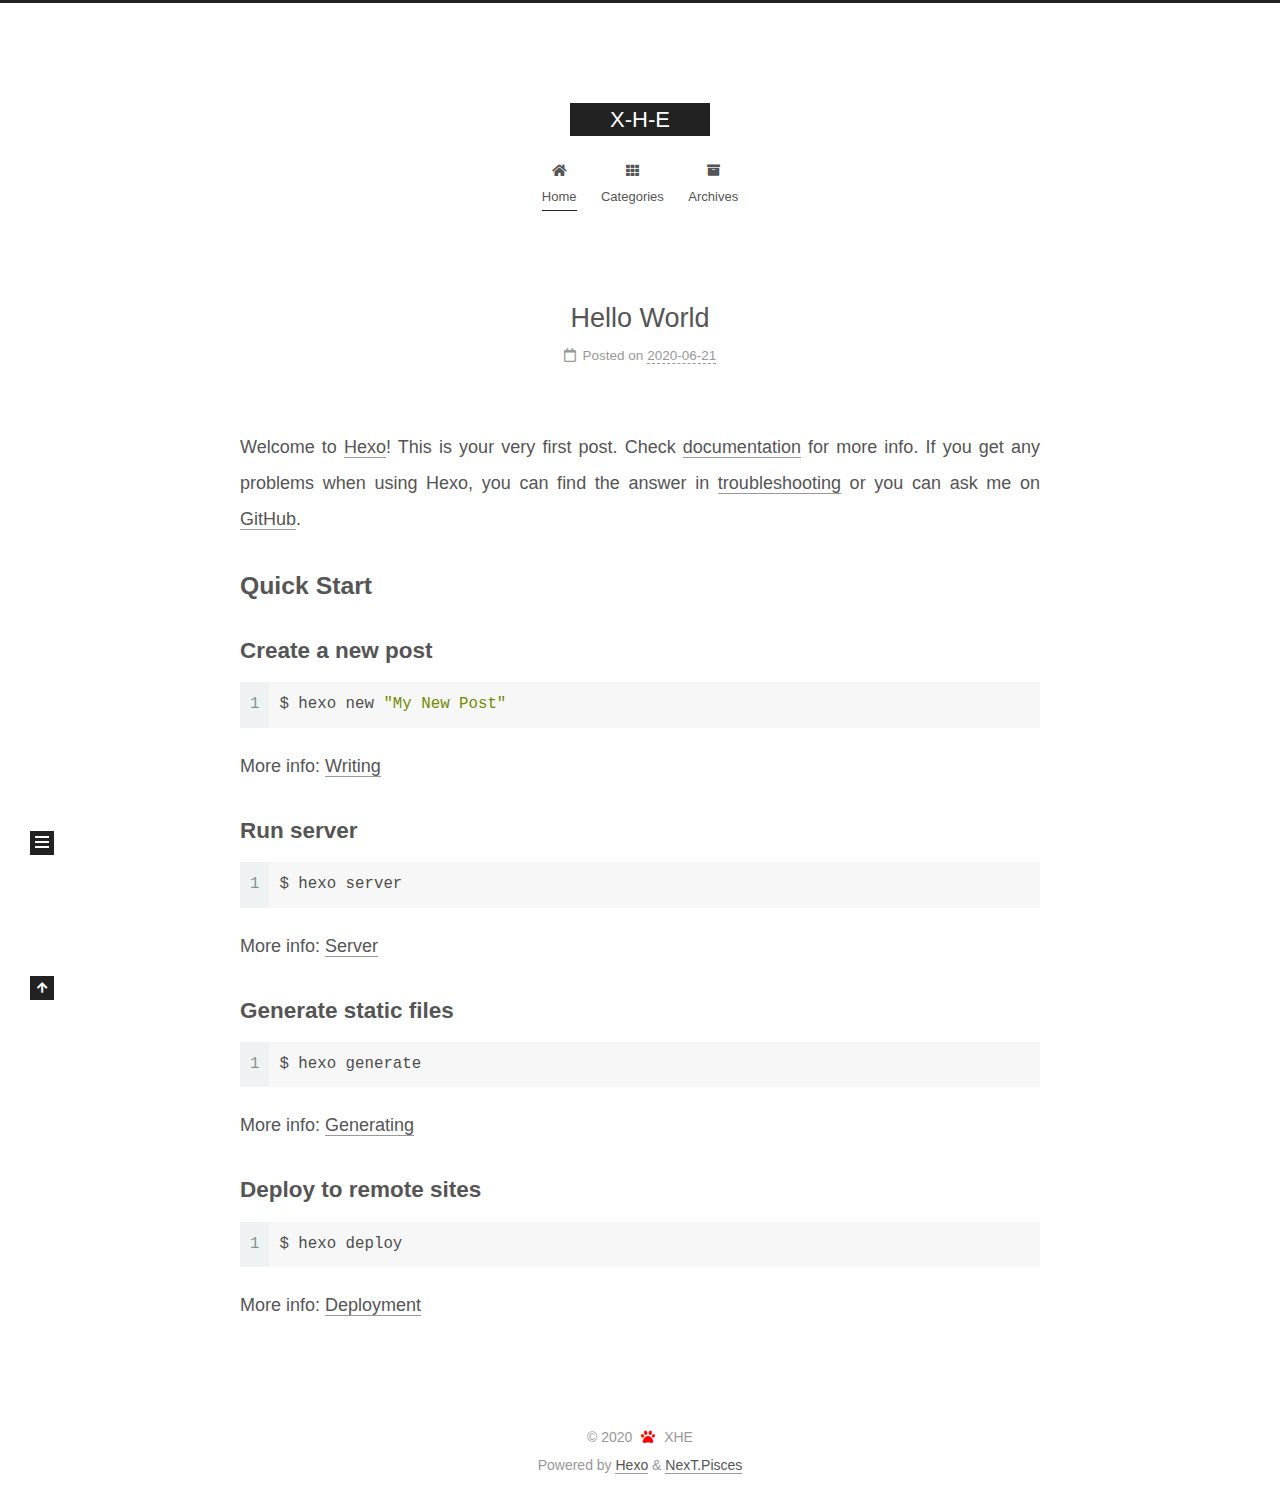
<file: index.html>
<!DOCTYPE html>
<html lang="en">
<head>
  <meta charset="UTF-8">
<meta name="viewport" content="width=device-width, initial-scale=1, maximum-scale=2">
<meta name="theme-color" content="#222">
<meta name="generator" content="Hexo 4.2.1">
  <link rel="apple-touch-icon" sizes="180x180" href="/images/apple-touch-icon-next.png">
  <link rel="icon" type="image/png" sizes="32x32" href="/images/favicon-32x32-next.png">
  <link rel="icon" type="image/png" sizes="16x16" href="/images/favicon-16x16-next.png">
  <link rel="mask-icon" href="/images/logo.svg" color="#222">

<link rel="stylesheet" href="/css/main.css">


<link rel="stylesheet" href="/lib/font-awesome/css/all.min.css">

<script id="hexo-configurations">
    var NexT = window.NexT || {};
    var CONFIG = {"hostname":"yoursite.com","root":"/","scheme":"Pisces","version":"7.8.0","exturl":false,"sidebar":{"position":"left","display":"post","padding":18,"offset":12,"onmobile":false},"copycode":{"enable":false,"show_result":false,"style":null},"back2top":{"enable":true,"sidebar":false,"scrollpercent":false},"bookmark":{"enable":false,"color":"#222","save":"auto"},"fancybox":false,"mediumzoom":false,"lazyload":false,"pangu":false,"comments":{"style":"tabs","active":null,"storage":true,"lazyload":false,"nav":null},"algolia":{"hits":{"per_page":10},"labels":{"input_placeholder":"Search for Posts","hits_empty":"We didn't find any results for the search: ${query}","hits_stats":"${hits} results found in ${time} ms"}},"localsearch":{"enable":false,"trigger":"auto","top_n_per_article":1,"unescape":false,"preload":false},"motion":{"enable":false,"async":false,"transition":{"post_block":"fadeIn","post_header":"slideDownIn","post_body":"slideDownIn","coll_header":"slideLeftIn","sidebar":"slideUpIn"}}};
  </script>

  <meta name="description" content="My private space of memory.">
<meta property="og:type" content="website">
<meta property="og:title" content="X-H-E">
<meta property="og:url" content="http://yoursite.com/index.html">
<meta property="og:site_name" content="X-H-E">
<meta property="og:description" content="My private space of memory.">
<meta property="og:locale" content="en_US">
<meta property="article:author" content="XHE">
<meta name="twitter:card" content="summary">

<link rel="canonical" href="http://yoursite.com/">


<script id="page-configurations">
  // https://hexo.io/docs/variables.html
  CONFIG.page = {
    sidebar: "",
    isHome : true,
    isPost : false,
    lang   : 'en'
  };
</script>

  <title>X-H-E</title>
  






  <noscript>
  <style>
  .use-motion .brand,
  .use-motion .menu-item,
  .sidebar-inner,
  .use-motion .post-block,
  .use-motion .pagination,
  .use-motion .comments,
  .use-motion .post-header,
  .use-motion .post-body,
  .use-motion .collection-header { opacity: initial; }

  .use-motion .site-title,
  .use-motion .site-subtitle {
    opacity: initial;
    top: initial;
  }

  .use-motion .logo-line-before i { left: initial; }
  .use-motion .logo-line-after i { right: initial; }
  </style>
</noscript>

</head>

<body itemscope itemtype="http://schema.org/WebPage">
  <div class="container">
    <div class="headband"></div>

    <header class="header" itemscope itemtype="http://schema.org/WPHeader">
      <div class="header-inner"><div class="site-brand-container">
  <div class="site-nav-toggle">
    <div class="toggle" aria-label="Toggle navigation bar">
      <span class="toggle-line toggle-line-first"></span>
      <span class="toggle-line toggle-line-middle"></span>
      <span class="toggle-line toggle-line-last"></span>
    </div>
  </div>

  <div class="site-meta">

    <a href="/" class="brand" rel="start">
      <span class="logo-line-before"><i></i></span>
      <h1 class="site-title">X-H-E</h1>
      <span class="logo-line-after"><i></i></span>
    </a>
  </div>

  <div class="site-nav-right">
    <div class="toggle popup-trigger">
    </div>
  </div>
</div>




<nav class="site-nav">
  <ul id="menu" class="main-menu menu">
        <li class="menu-item menu-item-home">

    <a href="/" rel="section"><i class="fa fa-home fa-fw"></i>Home</a>

  </li>
        <li class="menu-item menu-item-categories">

    <a href="/categories/" rel="section"><i class="fa fa-th fa-fw"></i>Categories</a>

  </li>
        <li class="menu-item menu-item-archives">

    <a href="/archives/" rel="section"><i class="fa fa-archive fa-fw"></i>Archives</a>

  </li>
  </ul>
</nav>




</div>
    </header>

    
  <div class="back-to-top">
    <i class="fa fa-arrow-up"></i>
    <span>0%</span>
  </div>


    <main class="main">
      <div class="main-inner">
        <div class="content-wrap">
          

          <div class="content index posts-expand">
            
      
  
  
  <article itemscope itemtype="http://schema.org/Article" class="post-block" lang="en">
    <link itemprop="mainEntityOfPage" href="http://yoursite.com/2020/06/21/hello-world/">

    <span hidden itemprop="author" itemscope itemtype="http://schema.org/Person">
      <meta itemprop="image" content="/images/avatar.gif">
      <meta itemprop="name" content="XHE">
      <meta itemprop="description" content="My private space of memory.">
    </span>

    <span hidden itemprop="publisher" itemscope itemtype="http://schema.org/Organization">
      <meta itemprop="name" content="X-H-E">
    </span>
      <header class="post-header">
        <h2 class="post-title" itemprop="name headline">
          
            <a href="/2020/06/21/hello-world/" class="post-title-link" itemprop="url">Hello World</a>
        </h2>

        <div class="post-meta">
            <span class="post-meta-item">
              <span class="post-meta-item-icon">
                <i class="far fa-calendar"></i>
              </span>
              <span class="post-meta-item-text">Posted on</span>

              <time title="Created: 2020-06-21 23:14:12" itemprop="dateCreated datePublished" datetime="2020-06-21T23:14:12+02:00">2020-06-21</time>
            </span>

          

        </div>
      </header>

    
    
    
    <div class="post-body" itemprop="articleBody">

      
          <p>Welcome to <a href="https://hexo.io/" target="_blank" rel="noopener">Hexo</a>! This is your very first post. Check <a href="https://hexo.io/docs/" target="_blank" rel="noopener">documentation</a> for more info. If you get any problems when using Hexo, you can find the answer in <a href="https://hexo.io/docs/troubleshooting.html" target="_blank" rel="noopener">troubleshooting</a> or you can ask me on <a href="https://github.com/hexojs/hexo/issues" target="_blank" rel="noopener">GitHub</a>.</p>
<h2 id="Quick-Start"><a href="#Quick-Start" class="headerlink" title="Quick Start"></a>Quick Start</h2><h3 id="Create-a-new-post"><a href="#Create-a-new-post" class="headerlink" title="Create a new post"></a>Create a new post</h3><figure class="highlight bash"><table><tr><td class="gutter"><pre><span class="line">1</span><br></pre></td><td class="code"><pre><span class="line">$ hexo new <span class="string">"My New Post"</span></span><br></pre></td></tr></table></figure>

<p>More info: <a href="https://hexo.io/docs/writing.html" target="_blank" rel="noopener">Writing</a></p>
<h3 id="Run-server"><a href="#Run-server" class="headerlink" title="Run server"></a>Run server</h3><figure class="highlight bash"><table><tr><td class="gutter"><pre><span class="line">1</span><br></pre></td><td class="code"><pre><span class="line">$ hexo server</span><br></pre></td></tr></table></figure>

<p>More info: <a href="https://hexo.io/docs/server.html" target="_blank" rel="noopener">Server</a></p>
<h3 id="Generate-static-files"><a href="#Generate-static-files" class="headerlink" title="Generate static files"></a>Generate static files</h3><figure class="highlight bash"><table><tr><td class="gutter"><pre><span class="line">1</span><br></pre></td><td class="code"><pre><span class="line">$ hexo generate</span><br></pre></td></tr></table></figure>

<p>More info: <a href="https://hexo.io/docs/generating.html" target="_blank" rel="noopener">Generating</a></p>
<h3 id="Deploy-to-remote-sites"><a href="#Deploy-to-remote-sites" class="headerlink" title="Deploy to remote sites"></a>Deploy to remote sites</h3><figure class="highlight bash"><table><tr><td class="gutter"><pre><span class="line">1</span><br></pre></td><td class="code"><pre><span class="line">$ hexo deploy</span><br></pre></td></tr></table></figure>

<p>More info: <a href="https://hexo.io/docs/one-command-deployment.html" target="_blank" rel="noopener">Deployment</a></p>

      
    </div>

    
    
    
      <footer class="post-footer">
        <div class="post-eof"></div>
      </footer>
  </article>
  
  
  


  



          </div>
          

<script>
  window.addEventListener('tabs:register', () => {
    let { activeClass } = CONFIG.comments;
    if (CONFIG.comments.storage) {
      activeClass = localStorage.getItem('comments_active') || activeClass;
    }
    if (activeClass) {
      let activeTab = document.querySelector(`a[href="#comment-${activeClass}"]`);
      if (activeTab) {
        activeTab.click();
      }
    }
  });
  if (CONFIG.comments.storage) {
    window.addEventListener('tabs:click', event => {
      if (!event.target.matches('.tabs-comment .tab-content .tab-pane')) return;
      let commentClass = event.target.classList[1];
      localStorage.setItem('comments_active', commentClass);
    });
  }
</script>

        </div>
          
  
  <div class="toggle sidebar-toggle">
    <span class="toggle-line toggle-line-first"></span>
    <span class="toggle-line toggle-line-middle"></span>
    <span class="toggle-line toggle-line-last"></span>
  </div>

  <aside class="sidebar">
    <div class="sidebar-inner">

      <ul class="sidebar-nav motion-element">
        <li class="sidebar-nav-toc">
          Table of Contents
        </li>
        <li class="sidebar-nav-overview">
          Overview
        </li>
      </ul>

      <!--noindex-->
      <div class="post-toc-wrap sidebar-panel">
      </div>
      <!--/noindex-->

      <div class="site-overview-wrap sidebar-panel">
        <div class="site-author motion-element" itemprop="author" itemscope itemtype="http://schema.org/Person">
  <p class="site-author-name" itemprop="name">XHE</p>
  <div class="site-description" itemprop="description">My private space of memory.</div>
</div>
<div class="site-state-wrap motion-element">
  <nav class="site-state">
      <div class="site-state-item site-state-posts">
          <a href="/archives/">
        
          <span class="site-state-item-count">1</span>
          <span class="site-state-item-name">posts</span>
        </a>
      </div>
  </nav>
</div>



      </div>

    </div>
  </aside>
  <div id="sidebar-dimmer"></div>


      </div>
    </main>

    <footer class="footer">
      <div class="footer-inner">
        

        

<div class="copyright">
  
  &copy; 
  <span itemprop="copyrightYear">2020</span>
  <span class="with-love">
    <i class="fa fa-paw"></i>
  </span>
  <span class="author" itemprop="copyrightHolder">XHE</span>
</div>
  <div class="powered-by">Powered by <a href="https://hexo.io/" class="theme-link" rel="noopener" target="_blank">Hexo</a> & <a href="https://pisces.theme-next.org/" class="theme-link" rel="noopener" target="_blank">NexT.Pisces</a>
  </div>

        








      </div>
    </footer>
  </div>

  
  <script src="/lib/anime.min.js"></script>

<script src="/js/utils.js"></script>


<script src="/js/schemes/pisces.js"></script>


<script src="/js/next-boot.js"></script>




  















  

  

</body>
</html>
</file>
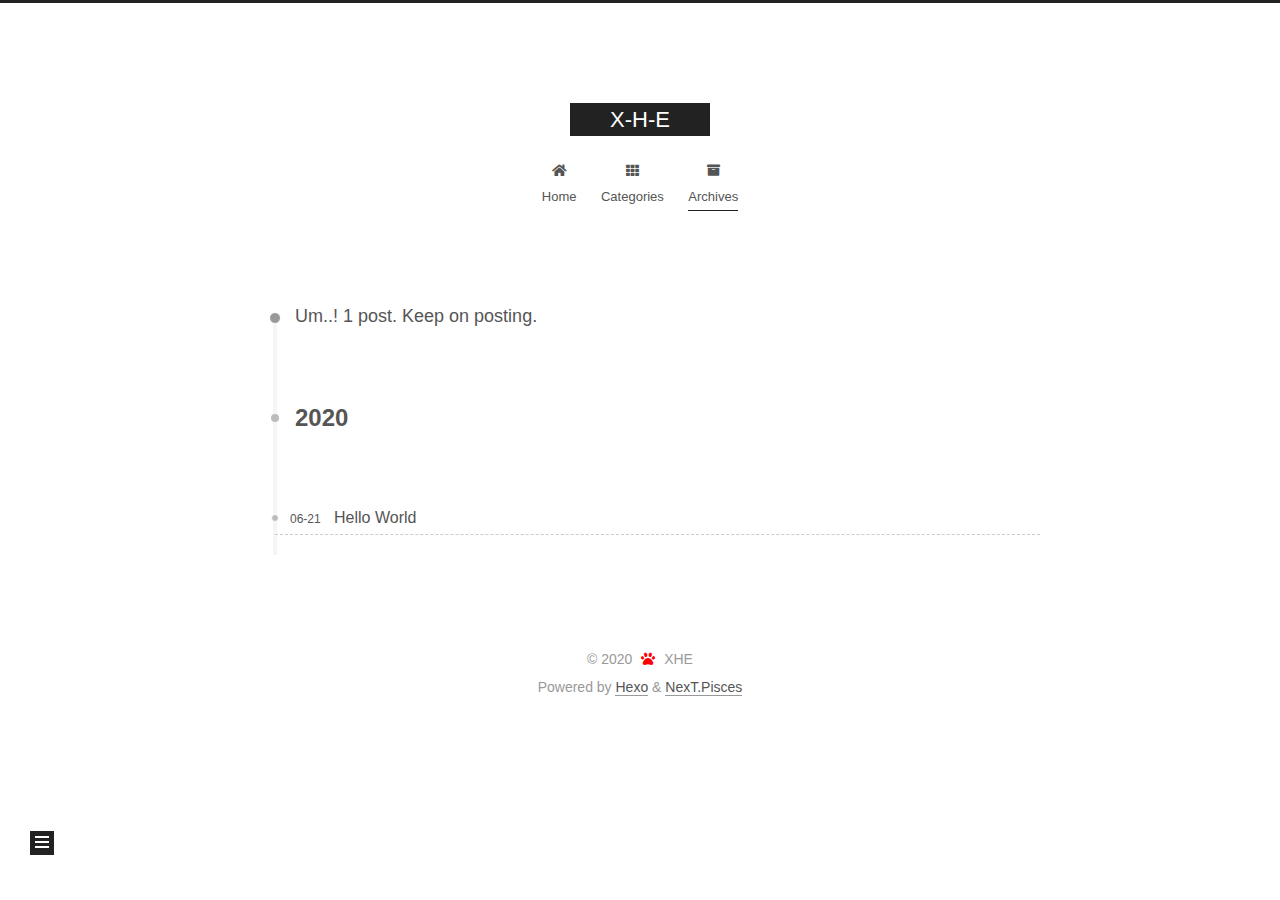
<file: archives/index.html>
<!DOCTYPE html>
<html lang="en">
<head>
  <meta charset="UTF-8">
<meta name="viewport" content="width=device-width, initial-scale=1, maximum-scale=2">
<meta name="theme-color" content="#222">
<meta name="generator" content="Hexo 4.2.1">
  <link rel="apple-touch-icon" sizes="180x180" href="/images/apple-touch-icon-next.png">
  <link rel="icon" type="image/png" sizes="32x32" href="/images/favicon-32x32-next.png">
  <link rel="icon" type="image/png" sizes="16x16" href="/images/favicon-16x16-next.png">
  <link rel="mask-icon" href="/images/logo.svg" color="#222">

<link rel="stylesheet" href="/css/main.css">


<link rel="stylesheet" href="/lib/font-awesome/css/all.min.css">

<script id="hexo-configurations">
    var NexT = window.NexT || {};
    var CONFIG = {"hostname":"yoursite.com","root":"/","scheme":"Pisces","version":"7.8.0","exturl":false,"sidebar":{"position":"left","display":"post","padding":18,"offset":12,"onmobile":false},"copycode":{"enable":false,"show_result":false,"style":null},"back2top":{"enable":true,"sidebar":false,"scrollpercent":false},"bookmark":{"enable":false,"color":"#222","save":"auto"},"fancybox":false,"mediumzoom":false,"lazyload":false,"pangu":false,"comments":{"style":"tabs","active":null,"storage":true,"lazyload":false,"nav":null},"algolia":{"hits":{"per_page":10},"labels":{"input_placeholder":"Search for Posts","hits_empty":"We didn't find any results for the search: ${query}","hits_stats":"${hits} results found in ${time} ms"}},"localsearch":{"enable":false,"trigger":"auto","top_n_per_article":1,"unescape":false,"preload":false},"motion":{"enable":false,"async":false,"transition":{"post_block":"fadeIn","post_header":"slideDownIn","post_body":"slideDownIn","coll_header":"slideLeftIn","sidebar":"slideUpIn"}}};
  </script>

  <meta name="description" content="My private space of memory.">
<meta property="og:type" content="website">
<meta property="og:title" content="X-H-E">
<meta property="og:url" content="http://yoursite.com/archives/index.html">
<meta property="og:site_name" content="X-H-E">
<meta property="og:description" content="My private space of memory.">
<meta property="og:locale" content="en_US">
<meta property="article:author" content="XHE">
<meta name="twitter:card" content="summary">

<link rel="canonical" href="http://yoursite.com/archives/">


<script id="page-configurations">
  // https://hexo.io/docs/variables.html
  CONFIG.page = {
    sidebar: "",
    isHome : false,
    isPost : false,
    lang   : 'en'
  };
</script>

  <title>Archive | X-H-E</title>
  






  <noscript>
  <style>
  .use-motion .brand,
  .use-motion .menu-item,
  .sidebar-inner,
  .use-motion .post-block,
  .use-motion .pagination,
  .use-motion .comments,
  .use-motion .post-header,
  .use-motion .post-body,
  .use-motion .collection-header { opacity: initial; }

  .use-motion .site-title,
  .use-motion .site-subtitle {
    opacity: initial;
    top: initial;
  }

  .use-motion .logo-line-before i { left: initial; }
  .use-motion .logo-line-after i { right: initial; }
  </style>
</noscript>

</head>

<body itemscope itemtype="http://schema.org/WebPage">
  <div class="container">
    <div class="headband"></div>

    <header class="header" itemscope itemtype="http://schema.org/WPHeader">
      <div class="header-inner"><div class="site-brand-container">
  <div class="site-nav-toggle">
    <div class="toggle" aria-label="Toggle navigation bar">
      <span class="toggle-line toggle-line-first"></span>
      <span class="toggle-line toggle-line-middle"></span>
      <span class="toggle-line toggle-line-last"></span>
    </div>
  </div>

  <div class="site-meta">

    <a href="/" class="brand" rel="start">
      <span class="logo-line-before"><i></i></span>
      <h1 class="site-title">X-H-E</h1>
      <span class="logo-line-after"><i></i></span>
    </a>
  </div>

  <div class="site-nav-right">
    <div class="toggle popup-trigger">
    </div>
  </div>
</div>




<nav class="site-nav">
  <ul id="menu" class="main-menu menu">
        <li class="menu-item menu-item-home">

    <a href="/" rel="section"><i class="fa fa-home fa-fw"></i>Home</a>

  </li>
        <li class="menu-item menu-item-categories">

    <a href="/categories/" rel="section"><i class="fa fa-th fa-fw"></i>Categories</a>

  </li>
        <li class="menu-item menu-item-archives">

    <a href="/archives/" rel="section"><i class="fa fa-archive fa-fw"></i>Archives</a>

  </li>
  </ul>
</nav>




</div>
    </header>

    
  <div class="back-to-top">
    <i class="fa fa-arrow-up"></i>
    <span>0%</span>
  </div>


    <main class="main">
      <div class="main-inner">
        <div class="content-wrap">
          

          <div class="content archive">
            

  
  
  
  <div class="post-block">
    <div class="posts-collapse">
      <div class="collection-title">
        <span class="collection-header">Um..! 1 post. Keep on posting.</span>
      </div>

      
    <div class="collection-year">
      <span class="collection-header">2020</span>
    </div>

  <article itemscope itemtype="http://schema.org/Article">
    <header class="post-header">

      <div class="post-meta">
        <time itemprop="dateCreated"
              datetime="2020-06-21T23:14:12+02:00"
              content="2020-06-21">
          06-21
        </time>
      </div>

      <div class="post-title">
          <a class="post-title-link" href="/2020/06/21/hello-world/" itemprop="url">
            <span itemprop="name">Hello World</span>
          </a>
      </div>

    </header>
  </article>


    </div>
  </div>
  
  
  

  



          </div>
          

<script>
  window.addEventListener('tabs:register', () => {
    let { activeClass } = CONFIG.comments;
    if (CONFIG.comments.storage) {
      activeClass = localStorage.getItem('comments_active') || activeClass;
    }
    if (activeClass) {
      let activeTab = document.querySelector(`a[href="#comment-${activeClass}"]`);
      if (activeTab) {
        activeTab.click();
      }
    }
  });
  if (CONFIG.comments.storage) {
    window.addEventListener('tabs:click', event => {
      if (!event.target.matches('.tabs-comment .tab-content .tab-pane')) return;
      let commentClass = event.target.classList[1];
      localStorage.setItem('comments_active', commentClass);
    });
  }
</script>

        </div>
          
  
  <div class="toggle sidebar-toggle">
    <span class="toggle-line toggle-line-first"></span>
    <span class="toggle-line toggle-line-middle"></span>
    <span class="toggle-line toggle-line-last"></span>
  </div>

  <aside class="sidebar">
    <div class="sidebar-inner">

      <ul class="sidebar-nav motion-element">
        <li class="sidebar-nav-toc">
          Table of Contents
        </li>
        <li class="sidebar-nav-overview">
          Overview
        </li>
      </ul>

      <!--noindex-->
      <div class="post-toc-wrap sidebar-panel">
      </div>
      <!--/noindex-->

      <div class="site-overview-wrap sidebar-panel">
        <div class="site-author motion-element" itemprop="author" itemscope itemtype="http://schema.org/Person">
  <p class="site-author-name" itemprop="name">XHE</p>
  <div class="site-description" itemprop="description">My private space of memory.</div>
</div>
<div class="site-state-wrap motion-element">
  <nav class="site-state">
      <div class="site-state-item site-state-posts">
          <a href="/archives/">
        
          <span class="site-state-item-count">1</span>
          <span class="site-state-item-name">posts</span>
        </a>
      </div>
  </nav>
</div>



      </div>

    </div>
  </aside>
  <div id="sidebar-dimmer"></div>


      </div>
    </main>

    <footer class="footer">
      <div class="footer-inner">
        

        

<div class="copyright">
  
  &copy; 
  <span itemprop="copyrightYear">2020</span>
  <span class="with-love">
    <i class="fa fa-paw"></i>
  </span>
  <span class="author" itemprop="copyrightHolder">XHE</span>
</div>
  <div class="powered-by">Powered by <a href="https://hexo.io/" class="theme-link" rel="noopener" target="_blank">Hexo</a> & <a href="https://pisces.theme-next.org/" class="theme-link" rel="noopener" target="_blank">NexT.Pisces</a>
  </div>

        








      </div>
    </footer>
  </div>

  
  <script src="/lib/anime.min.js"></script>

<script src="/js/utils.js"></script>


<script src="/js/schemes/pisces.js"></script>


<script src="/js/next-boot.js"></script>




  















  

  

</body>
</html>
</file>
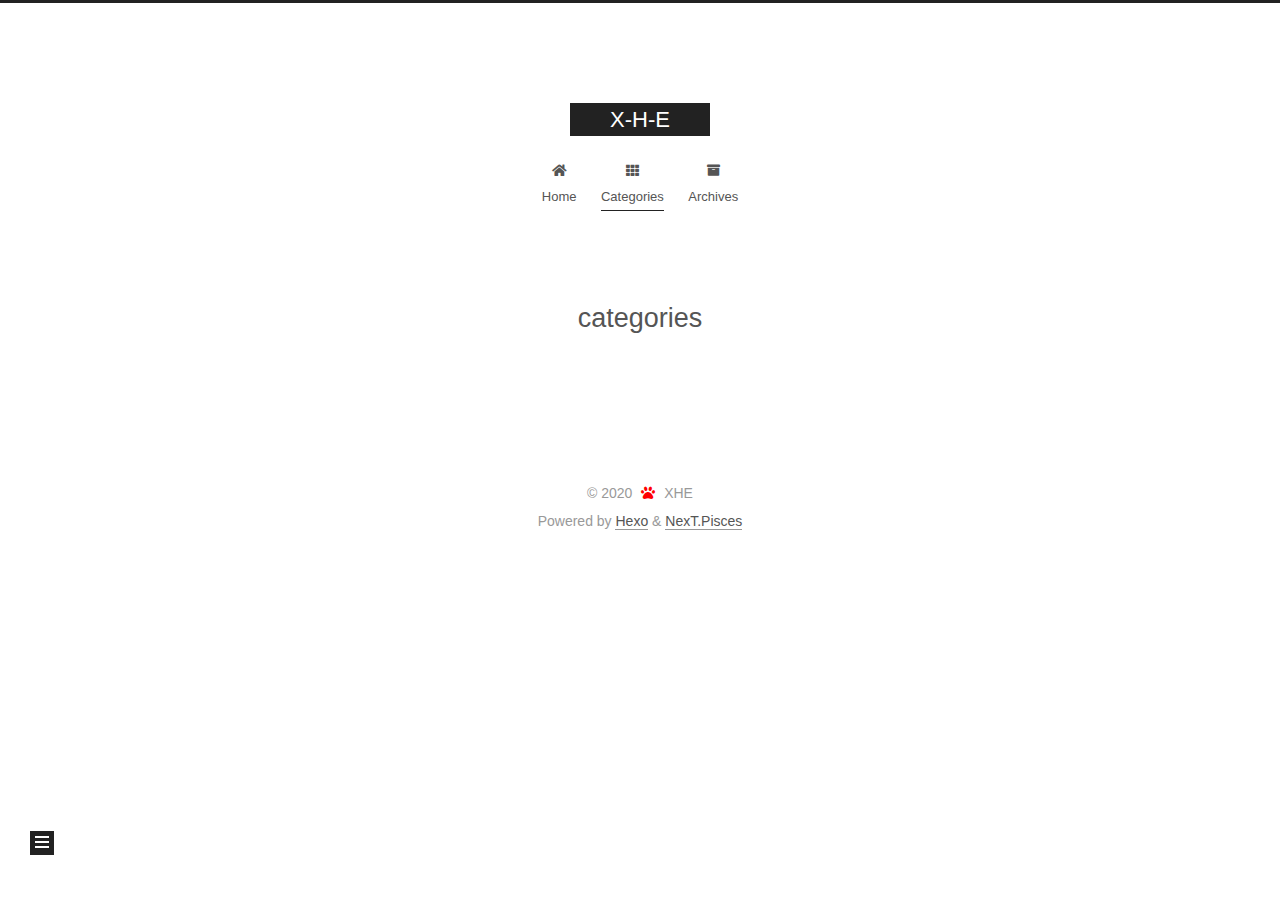
<file: categories/index.html>
<!DOCTYPE html>
<html lang="en">
<head>
  <meta charset="UTF-8">
<meta name="viewport" content="width=device-width, initial-scale=1, maximum-scale=2">
<meta name="theme-color" content="#222">
<meta name="generator" content="Hexo 4.2.1">
  <link rel="apple-touch-icon" sizes="180x180" href="/images/apple-touch-icon-next.png">
  <link rel="icon" type="image/png" sizes="32x32" href="/images/favicon-32x32-next.png">
  <link rel="icon" type="image/png" sizes="16x16" href="/images/favicon-16x16-next.png">
  <link rel="mask-icon" href="/images/logo.svg" color="#222">

<link rel="stylesheet" href="/css/main.css">


<link rel="stylesheet" href="/lib/font-awesome/css/all.min.css">

<script id="hexo-configurations">
    var NexT = window.NexT || {};
    var CONFIG = {"hostname":"yoursite.com","root":"/","scheme":"Pisces","version":"7.8.0","exturl":false,"sidebar":{"position":"left","display":"post","padding":18,"offset":12,"onmobile":false},"copycode":{"enable":false,"show_result":false,"style":null},"back2top":{"enable":true,"sidebar":false,"scrollpercent":false},"bookmark":{"enable":false,"color":"#222","save":"auto"},"fancybox":false,"mediumzoom":false,"lazyload":false,"pangu":false,"comments":{"style":"tabs","active":null,"storage":true,"lazyload":false,"nav":null},"algolia":{"hits":{"per_page":10},"labels":{"input_placeholder":"Search for Posts","hits_empty":"We didn't find any results for the search: ${query}","hits_stats":"${hits} results found in ${time} ms"}},"localsearch":{"enable":false,"trigger":"auto","top_n_per_article":1,"unescape":false,"preload":false},"motion":{"enable":false,"async":false,"transition":{"post_block":"fadeIn","post_header":"slideDownIn","post_body":"slideDownIn","coll_header":"slideLeftIn","sidebar":"slideUpIn"}}};
  </script>

  <meta name="description" content="My private space of memory.">
<meta property="og:type" content="website">
<meta property="og:title" content="categories">
<meta property="og:url" content="http://yoursite.com/categories/index.html">
<meta property="og:site_name" content="X-H-E">
<meta property="og:description" content="My private space of memory.">
<meta property="og:locale" content="en_US">
<meta property="article:published_time" content="2020-06-21T22:06:54.000Z">
<meta property="article:modified_time" content="2020-06-21T22:06:54.766Z">
<meta property="article:author" content="XHE">
<meta name="twitter:card" content="summary">

<link rel="canonical" href="http://yoursite.com/categories/">


<script id="page-configurations">
  // https://hexo.io/docs/variables.html
  CONFIG.page = {
    sidebar: "",
    isHome : false,
    isPost : false,
    lang   : 'en'
  };
</script>

  <title>categories | X-H-E
</title>
  






  <noscript>
  <style>
  .use-motion .brand,
  .use-motion .menu-item,
  .sidebar-inner,
  .use-motion .post-block,
  .use-motion .pagination,
  .use-motion .comments,
  .use-motion .post-header,
  .use-motion .post-body,
  .use-motion .collection-header { opacity: initial; }

  .use-motion .site-title,
  .use-motion .site-subtitle {
    opacity: initial;
    top: initial;
  }

  .use-motion .logo-line-before i { left: initial; }
  .use-motion .logo-line-after i { right: initial; }
  </style>
</noscript>

</head>

<body itemscope itemtype="http://schema.org/WebPage">
  <div class="container">
    <div class="headband"></div>

    <header class="header" itemscope itemtype="http://schema.org/WPHeader">
      <div class="header-inner"><div class="site-brand-container">
  <div class="site-nav-toggle">
    <div class="toggle" aria-label="Toggle navigation bar">
      <span class="toggle-line toggle-line-first"></span>
      <span class="toggle-line toggle-line-middle"></span>
      <span class="toggle-line toggle-line-last"></span>
    </div>
  </div>

  <div class="site-meta">

    <a href="/" class="brand" rel="start">
      <span class="logo-line-before"><i></i></span>
      <h1 class="site-title">X-H-E</h1>
      <span class="logo-line-after"><i></i></span>
    </a>
  </div>

  <div class="site-nav-right">
    <div class="toggle popup-trigger">
    </div>
  </div>
</div>




<nav class="site-nav">
  <ul id="menu" class="main-menu menu">
        <li class="menu-item menu-item-home">

    <a href="/" rel="section"><i class="fa fa-home fa-fw"></i>Home</a>

  </li>
        <li class="menu-item menu-item-categories">

    <a href="/categories/" rel="section"><i class="fa fa-th fa-fw"></i>Categories</a>

  </li>
        <li class="menu-item menu-item-archives">

    <a href="/archives/" rel="section"><i class="fa fa-archive fa-fw"></i>Archives</a>

  </li>
  </ul>
</nav>




</div>
    </header>

    
  <div class="back-to-top">
    <i class="fa fa-arrow-up"></i>
    <span>0%</span>
  </div>


    <main class="main">
      <div class="main-inner">
        <div class="content-wrap">
          
  
  

          <div class="content page posts-expand">
            

    
    
    
    <div class="post-block" lang="en">
      <header class="post-header">

<h1 class="post-title" itemprop="name headline">categories
</h1>

<div class="post-meta">
  

</div>

</header>

      
      
      
      <div class="post-body">
          
      </div>
      
      
      
    </div>
    

    
    
    


          </div>
          

<script>
  window.addEventListener('tabs:register', () => {
    let { activeClass } = CONFIG.comments;
    if (CONFIG.comments.storage) {
      activeClass = localStorage.getItem('comments_active') || activeClass;
    }
    if (activeClass) {
      let activeTab = document.querySelector(`a[href="#comment-${activeClass}"]`);
      if (activeTab) {
        activeTab.click();
      }
    }
  });
  if (CONFIG.comments.storage) {
    window.addEventListener('tabs:click', event => {
      if (!event.target.matches('.tabs-comment .tab-content .tab-pane')) return;
      let commentClass = event.target.classList[1];
      localStorage.setItem('comments_active', commentClass);
    });
  }
</script>

        </div>
          
  
  <div class="toggle sidebar-toggle">
    <span class="toggle-line toggle-line-first"></span>
    <span class="toggle-line toggle-line-middle"></span>
    <span class="toggle-line toggle-line-last"></span>
  </div>

  <aside class="sidebar">
    <div class="sidebar-inner">

      <ul class="sidebar-nav motion-element">
        <li class="sidebar-nav-toc">
          Table of Contents
        </li>
        <li class="sidebar-nav-overview">
          Overview
        </li>
      </ul>

      <!--noindex-->
      <div class="post-toc-wrap sidebar-panel">
      </div>
      <!--/noindex-->

      <div class="site-overview-wrap sidebar-panel">
        <div class="site-author motion-element" itemprop="author" itemscope itemtype="http://schema.org/Person">
  <p class="site-author-name" itemprop="name">XHE</p>
  <div class="site-description" itemprop="description">My private space of memory.</div>
</div>
<div class="site-state-wrap motion-element">
  <nav class="site-state">
      <div class="site-state-item site-state-posts">
          <a href="/archives/">
        
          <span class="site-state-item-count">1</span>
          <span class="site-state-item-name">posts</span>
        </a>
      </div>
  </nav>
</div>



      </div>

    </div>
  </aside>
  <div id="sidebar-dimmer"></div>


      </div>
    </main>

    <footer class="footer">
      <div class="footer-inner">
        

        

<div class="copyright">
  
  &copy; 
  <span itemprop="copyrightYear">2020</span>
  <span class="with-love">
    <i class="fa fa-paw"></i>
  </span>
  <span class="author" itemprop="copyrightHolder">XHE</span>
</div>
  <div class="powered-by">Powered by <a href="https://hexo.io/" class="theme-link" rel="noopener" target="_blank">Hexo</a> & <a href="https://pisces.theme-next.org/" class="theme-link" rel="noopener" target="_blank">NexT.Pisces</a>
  </div>

        








      </div>
    </footer>
  </div>

  
  <script src="/lib/anime.min.js"></script>

<script src="/js/utils.js"></script>


<script src="/js/schemes/pisces.js"></script>


<script src="/js/next-boot.js"></script>




  















  

  

</body>
</html>
</file>
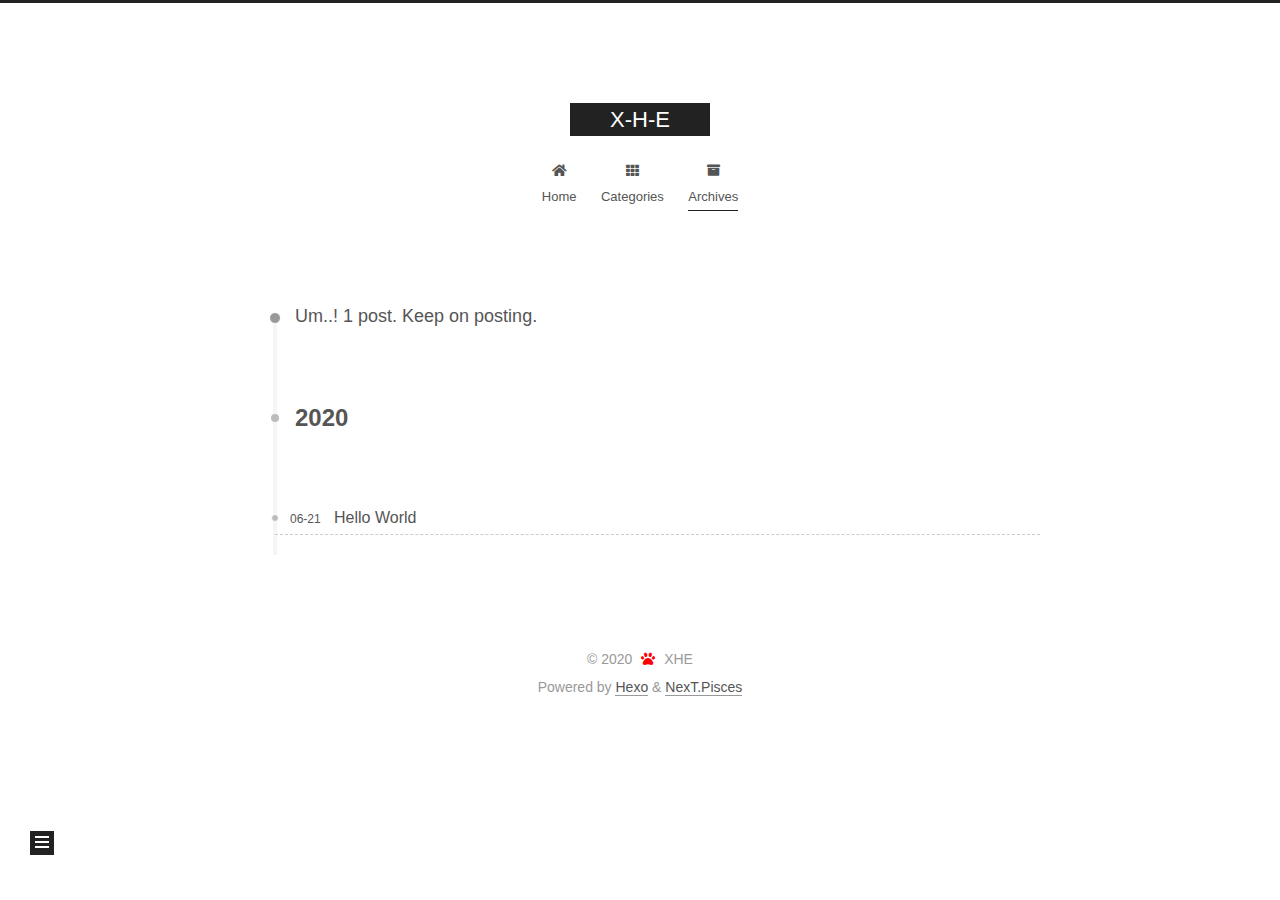
<file: archives/2020/index.html>
<!DOCTYPE html>
<html lang="en">
<head>
  <meta charset="UTF-8">
<meta name="viewport" content="width=device-width, initial-scale=1, maximum-scale=2">
<meta name="theme-color" content="#222">
<meta name="generator" content="Hexo 4.2.1">
  <link rel="apple-touch-icon" sizes="180x180" href="/images/apple-touch-icon-next.png">
  <link rel="icon" type="image/png" sizes="32x32" href="/images/favicon-32x32-next.png">
  <link rel="icon" type="image/png" sizes="16x16" href="/images/favicon-16x16-next.png">
  <link rel="mask-icon" href="/images/logo.svg" color="#222">

<link rel="stylesheet" href="/css/main.css">


<link rel="stylesheet" href="/lib/font-awesome/css/all.min.css">

<script id="hexo-configurations">
    var NexT = window.NexT || {};
    var CONFIG = {"hostname":"yoursite.com","root":"/","scheme":"Pisces","version":"7.8.0","exturl":false,"sidebar":{"position":"left","display":"post","padding":18,"offset":12,"onmobile":false},"copycode":{"enable":false,"show_result":false,"style":null},"back2top":{"enable":true,"sidebar":false,"scrollpercent":false},"bookmark":{"enable":false,"color":"#222","save":"auto"},"fancybox":false,"mediumzoom":false,"lazyload":false,"pangu":false,"comments":{"style":"tabs","active":null,"storage":true,"lazyload":false,"nav":null},"algolia":{"hits":{"per_page":10},"labels":{"input_placeholder":"Search for Posts","hits_empty":"We didn't find any results for the search: ${query}","hits_stats":"${hits} results found in ${time} ms"}},"localsearch":{"enable":false,"trigger":"auto","top_n_per_article":1,"unescape":false,"preload":false},"motion":{"enable":false,"async":false,"transition":{"post_block":"fadeIn","post_header":"slideDownIn","post_body":"slideDownIn","coll_header":"slideLeftIn","sidebar":"slideUpIn"}}};
  </script>

  <meta name="description" content="My private space of memory.">
<meta property="og:type" content="website">
<meta property="og:title" content="X-H-E">
<meta property="og:url" content="http://yoursite.com/archives/2020/index.html">
<meta property="og:site_name" content="X-H-E">
<meta property="og:description" content="My private space of memory.">
<meta property="og:locale" content="en_US">
<meta property="article:author" content="XHE">
<meta name="twitter:card" content="summary">

<link rel="canonical" href="http://yoursite.com/archives/2020/">


<script id="page-configurations">
  // https://hexo.io/docs/variables.html
  CONFIG.page = {
    sidebar: "",
    isHome : false,
    isPost : false,
    lang   : 'en'
  };
</script>

  <title>Archive | X-H-E</title>
  






  <noscript>
  <style>
  .use-motion .brand,
  .use-motion .menu-item,
  .sidebar-inner,
  .use-motion .post-block,
  .use-motion .pagination,
  .use-motion .comments,
  .use-motion .post-header,
  .use-motion .post-body,
  .use-motion .collection-header { opacity: initial; }

  .use-motion .site-title,
  .use-motion .site-subtitle {
    opacity: initial;
    top: initial;
  }

  .use-motion .logo-line-before i { left: initial; }
  .use-motion .logo-line-after i { right: initial; }
  </style>
</noscript>

</head>

<body itemscope itemtype="http://schema.org/WebPage">
  <div class="container">
    <div class="headband"></div>

    <header class="header" itemscope itemtype="http://schema.org/WPHeader">
      <div class="header-inner"><div class="site-brand-container">
  <div class="site-nav-toggle">
    <div class="toggle" aria-label="Toggle navigation bar">
      <span class="toggle-line toggle-line-first"></span>
      <span class="toggle-line toggle-line-middle"></span>
      <span class="toggle-line toggle-line-last"></span>
    </div>
  </div>

  <div class="site-meta">

    <a href="/" class="brand" rel="start">
      <span class="logo-line-before"><i></i></span>
      <h1 class="site-title">X-H-E</h1>
      <span class="logo-line-after"><i></i></span>
    </a>
  </div>

  <div class="site-nav-right">
    <div class="toggle popup-trigger">
    </div>
  </div>
</div>




<nav class="site-nav">
  <ul id="menu" class="main-menu menu">
        <li class="menu-item menu-item-home">

    <a href="/" rel="section"><i class="fa fa-home fa-fw"></i>Home</a>

  </li>
        <li class="menu-item menu-item-categories">

    <a href="/categories/" rel="section"><i class="fa fa-th fa-fw"></i>Categories</a>

  </li>
        <li class="menu-item menu-item-archives">

    <a href="/archives/" rel="section"><i class="fa fa-archive fa-fw"></i>Archives</a>

  </li>
  </ul>
</nav>




</div>
    </header>

    
  <div class="back-to-top">
    <i class="fa fa-arrow-up"></i>
    <span>0%</span>
  </div>


    <main class="main">
      <div class="main-inner">
        <div class="content-wrap">
          

          <div class="content archive">
            

  
  
  
  <div class="post-block">
    <div class="posts-collapse">
      <div class="collection-title">
        <span class="collection-header">Um..! 1 post. Keep on posting.</span>
      </div>

      
    <div class="collection-year">
      <span class="collection-header">2020</span>
    </div>

  <article itemscope itemtype="http://schema.org/Article">
    <header class="post-header">

      <div class="post-meta">
        <time itemprop="dateCreated"
              datetime="2020-06-21T23:14:12+02:00"
              content="2020-06-21">
          06-21
        </time>
      </div>

      <div class="post-title">
          <a class="post-title-link" href="/2020/06/21/hello-world/" itemprop="url">
            <span itemprop="name">Hello World</span>
          </a>
      </div>

    </header>
  </article>


    </div>
  </div>
  
  
  

  



          </div>
          

<script>
  window.addEventListener('tabs:register', () => {
    let { activeClass } = CONFIG.comments;
    if (CONFIG.comments.storage) {
      activeClass = localStorage.getItem('comments_active') || activeClass;
    }
    if (activeClass) {
      let activeTab = document.querySelector(`a[href="#comment-${activeClass}"]`);
      if (activeTab) {
        activeTab.click();
      }
    }
  });
  if (CONFIG.comments.storage) {
    window.addEventListener('tabs:click', event => {
      if (!event.target.matches('.tabs-comment .tab-content .tab-pane')) return;
      let commentClass = event.target.classList[1];
      localStorage.setItem('comments_active', commentClass);
    });
  }
</script>

        </div>
          
  
  <div class="toggle sidebar-toggle">
    <span class="toggle-line toggle-line-first"></span>
    <span class="toggle-line toggle-line-middle"></span>
    <span class="toggle-line toggle-line-last"></span>
  </div>

  <aside class="sidebar">
    <div class="sidebar-inner">

      <ul class="sidebar-nav motion-element">
        <li class="sidebar-nav-toc">
          Table of Contents
        </li>
        <li class="sidebar-nav-overview">
          Overview
        </li>
      </ul>

      <!--noindex-->
      <div class="post-toc-wrap sidebar-panel">
      </div>
      <!--/noindex-->

      <div class="site-overview-wrap sidebar-panel">
        <div class="site-author motion-element" itemprop="author" itemscope itemtype="http://schema.org/Person">
  <p class="site-author-name" itemprop="name">XHE</p>
  <div class="site-description" itemprop="description">My private space of memory.</div>
</div>
<div class="site-state-wrap motion-element">
  <nav class="site-state">
      <div class="site-state-item site-state-posts">
          <a href="/archives/">
        
          <span class="site-state-item-count">1</span>
          <span class="site-state-item-name">posts</span>
        </a>
      </div>
  </nav>
</div>



      </div>

    </div>
  </aside>
  <div id="sidebar-dimmer"></div>


      </div>
    </main>

    <footer class="footer">
      <div class="footer-inner">
        

        

<div class="copyright">
  
  &copy; 
  <span itemprop="copyrightYear">2020</span>
  <span class="with-love">
    <i class="fa fa-paw"></i>
  </span>
  <span class="author" itemprop="copyrightHolder">XHE</span>
</div>
  <div class="powered-by">Powered by <a href="https://hexo.io/" class="theme-link" rel="noopener" target="_blank">Hexo</a> & <a href="https://pisces.theme-next.org/" class="theme-link" rel="noopener" target="_blank">NexT.Pisces</a>
  </div>

        








      </div>
    </footer>
  </div>

  
  <script src="/lib/anime.min.js"></script>

<script src="/js/utils.js"></script>


<script src="/js/schemes/pisces.js"></script>


<script src="/js/next-boot.js"></script>




  















  

  

</body>
</html>
</file>
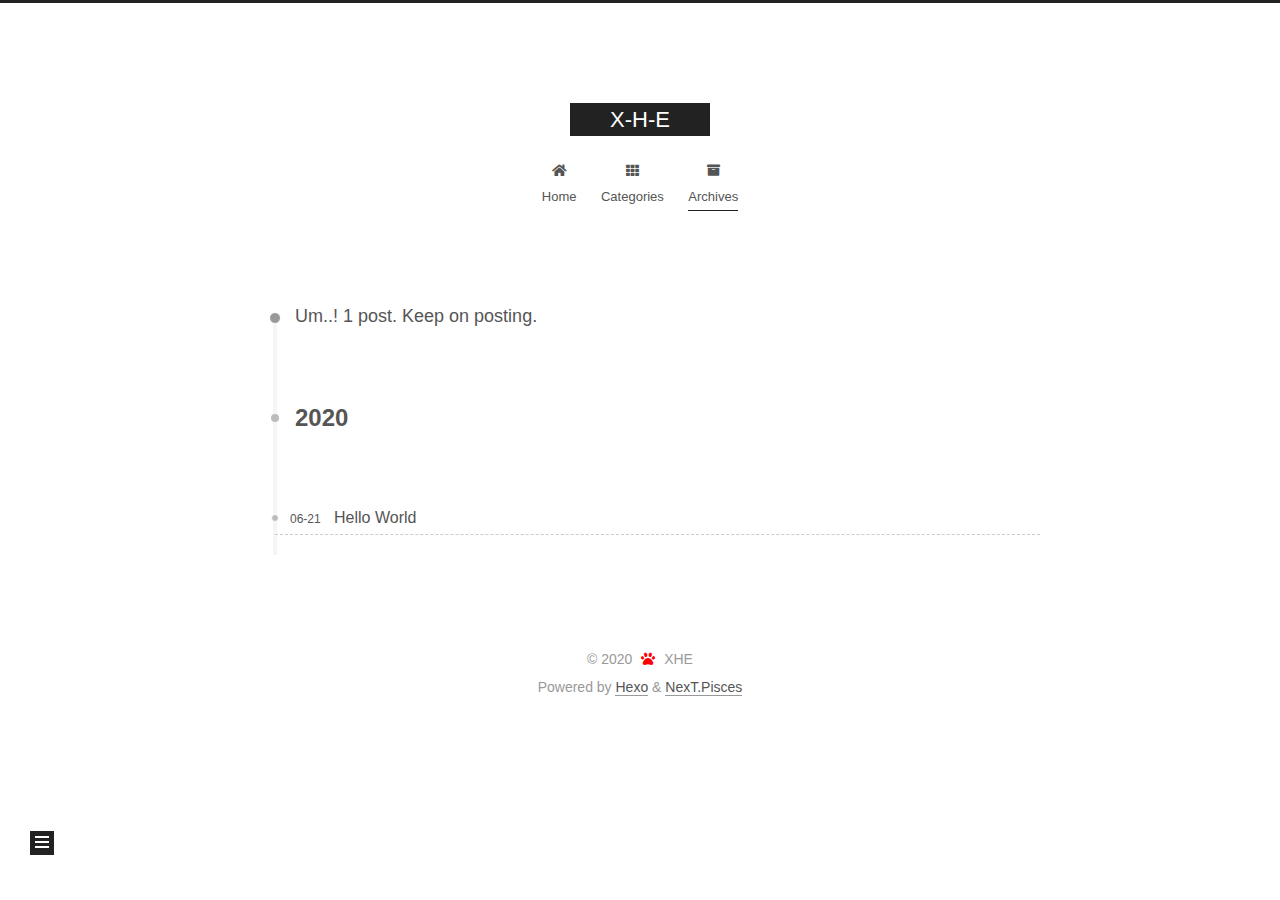
<file: archives/2020/06/index.html>
<!DOCTYPE html>
<html lang="en">
<head>
  <meta charset="UTF-8">
<meta name="viewport" content="width=device-width, initial-scale=1, maximum-scale=2">
<meta name="theme-color" content="#222">
<meta name="generator" content="Hexo 4.2.1">
  <link rel="apple-touch-icon" sizes="180x180" href="/images/apple-touch-icon-next.png">
  <link rel="icon" type="image/png" sizes="32x32" href="/images/favicon-32x32-next.png">
  <link rel="icon" type="image/png" sizes="16x16" href="/images/favicon-16x16-next.png">
  <link rel="mask-icon" href="/images/logo.svg" color="#222">

<link rel="stylesheet" href="/css/main.css">


<link rel="stylesheet" href="/lib/font-awesome/css/all.min.css">

<script id="hexo-configurations">
    var NexT = window.NexT || {};
    var CONFIG = {"hostname":"yoursite.com","root":"/","scheme":"Pisces","version":"7.8.0","exturl":false,"sidebar":{"position":"left","display":"post","padding":18,"offset":12,"onmobile":false},"copycode":{"enable":false,"show_result":false,"style":null},"back2top":{"enable":true,"sidebar":false,"scrollpercent":false},"bookmark":{"enable":false,"color":"#222","save":"auto"},"fancybox":false,"mediumzoom":false,"lazyload":false,"pangu":false,"comments":{"style":"tabs","active":null,"storage":true,"lazyload":false,"nav":null},"algolia":{"hits":{"per_page":10},"labels":{"input_placeholder":"Search for Posts","hits_empty":"We didn't find any results for the search: ${query}","hits_stats":"${hits} results found in ${time} ms"}},"localsearch":{"enable":false,"trigger":"auto","top_n_per_article":1,"unescape":false,"preload":false},"motion":{"enable":false,"async":false,"transition":{"post_block":"fadeIn","post_header":"slideDownIn","post_body":"slideDownIn","coll_header":"slideLeftIn","sidebar":"slideUpIn"}}};
  </script>

  <meta name="description" content="My private space of memory.">
<meta property="og:type" content="website">
<meta property="og:title" content="X-H-E">
<meta property="og:url" content="http://yoursite.com/archives/2020/06/index.html">
<meta property="og:site_name" content="X-H-E">
<meta property="og:description" content="My private space of memory.">
<meta property="og:locale" content="en_US">
<meta property="article:author" content="XHE">
<meta name="twitter:card" content="summary">

<link rel="canonical" href="http://yoursite.com/archives/2020/06/">


<script id="page-configurations">
  // https://hexo.io/docs/variables.html
  CONFIG.page = {
    sidebar: "",
    isHome : false,
    isPost : false,
    lang   : 'en'
  };
</script>

  <title>Archive | X-H-E</title>
  






  <noscript>
  <style>
  .use-motion .brand,
  .use-motion .menu-item,
  .sidebar-inner,
  .use-motion .post-block,
  .use-motion .pagination,
  .use-motion .comments,
  .use-motion .post-header,
  .use-motion .post-body,
  .use-motion .collection-header { opacity: initial; }

  .use-motion .site-title,
  .use-motion .site-subtitle {
    opacity: initial;
    top: initial;
  }

  .use-motion .logo-line-before i { left: initial; }
  .use-motion .logo-line-after i { right: initial; }
  </style>
</noscript>

</head>

<body itemscope itemtype="http://schema.org/WebPage">
  <div class="container">
    <div class="headband"></div>

    <header class="header" itemscope itemtype="http://schema.org/WPHeader">
      <div class="header-inner"><div class="site-brand-container">
  <div class="site-nav-toggle">
    <div class="toggle" aria-label="Toggle navigation bar">
      <span class="toggle-line toggle-line-first"></span>
      <span class="toggle-line toggle-line-middle"></span>
      <span class="toggle-line toggle-line-last"></span>
    </div>
  </div>

  <div class="site-meta">

    <a href="/" class="brand" rel="start">
      <span class="logo-line-before"><i></i></span>
      <h1 class="site-title">X-H-E</h1>
      <span class="logo-line-after"><i></i></span>
    </a>
  </div>

  <div class="site-nav-right">
    <div class="toggle popup-trigger">
    </div>
  </div>
</div>




<nav class="site-nav">
  <ul id="menu" class="main-menu menu">
        <li class="menu-item menu-item-home">

    <a href="/" rel="section"><i class="fa fa-home fa-fw"></i>Home</a>

  </li>
        <li class="menu-item menu-item-categories">

    <a href="/categories/" rel="section"><i class="fa fa-th fa-fw"></i>Categories</a>

  </li>
        <li class="menu-item menu-item-archives">

    <a href="/archives/" rel="section"><i class="fa fa-archive fa-fw"></i>Archives</a>

  </li>
  </ul>
</nav>




</div>
    </header>

    
  <div class="back-to-top">
    <i class="fa fa-arrow-up"></i>
    <span>0%</span>
  </div>


    <main class="main">
      <div class="main-inner">
        <div class="content-wrap">
          

          <div class="content archive">
            

  
  
  
  <div class="post-block">
    <div class="posts-collapse">
      <div class="collection-title">
        <span class="collection-header">Um..! 1 post. Keep on posting.</span>
      </div>

      
    <div class="collection-year">
      <span class="collection-header">2020</span>
    </div>

  <article itemscope itemtype="http://schema.org/Article">
    <header class="post-header">

      <div class="post-meta">
        <time itemprop="dateCreated"
              datetime="2020-06-21T23:14:12+02:00"
              content="2020-06-21">
          06-21
        </time>
      </div>

      <div class="post-title">
          <a class="post-title-link" href="/2020/06/21/hello-world/" itemprop="url">
            <span itemprop="name">Hello World</span>
          </a>
      </div>

    </header>
  </article>


    </div>
  </div>
  
  
  

  



          </div>
          

<script>
  window.addEventListener('tabs:register', () => {
    let { activeClass } = CONFIG.comments;
    if (CONFIG.comments.storage) {
      activeClass = localStorage.getItem('comments_active') || activeClass;
    }
    if (activeClass) {
      let activeTab = document.querySelector(`a[href="#comment-${activeClass}"]`);
      if (activeTab) {
        activeTab.click();
      }
    }
  });
  if (CONFIG.comments.storage) {
    window.addEventListener('tabs:click', event => {
      if (!event.target.matches('.tabs-comment .tab-content .tab-pane')) return;
      let commentClass = event.target.classList[1];
      localStorage.setItem('comments_active', commentClass);
    });
  }
</script>

        </div>
          
  
  <div class="toggle sidebar-toggle">
    <span class="toggle-line toggle-line-first"></span>
    <span class="toggle-line toggle-line-middle"></span>
    <span class="toggle-line toggle-line-last"></span>
  </div>

  <aside class="sidebar">
    <div class="sidebar-inner">

      <ul class="sidebar-nav motion-element">
        <li class="sidebar-nav-toc">
          Table of Contents
        </li>
        <li class="sidebar-nav-overview">
          Overview
        </li>
      </ul>

      <!--noindex-->
      <div class="post-toc-wrap sidebar-panel">
      </div>
      <!--/noindex-->

      <div class="site-overview-wrap sidebar-panel">
        <div class="site-author motion-element" itemprop="author" itemscope itemtype="http://schema.org/Person">
  <p class="site-author-name" itemprop="name">XHE</p>
  <div class="site-description" itemprop="description">My private space of memory.</div>
</div>
<div class="site-state-wrap motion-element">
  <nav class="site-state">
      <div class="site-state-item site-state-posts">
          <a href="/archives/">
        
          <span class="site-state-item-count">1</span>
          <span class="site-state-item-name">posts</span>
        </a>
      </div>
  </nav>
</div>



      </div>

    </div>
  </aside>
  <div id="sidebar-dimmer"></div>


      </div>
    </main>

    <footer class="footer">
      <div class="footer-inner">
        

        

<div class="copyright">
  
  &copy; 
  <span itemprop="copyrightYear">2020</span>
  <span class="with-love">
    <i class="fa fa-paw"></i>
  </span>
  <span class="author" itemprop="copyrightHolder">XHE</span>
</div>
  <div class="powered-by">Powered by <a href="https://hexo.io/" class="theme-link" rel="noopener" target="_blank">Hexo</a> & <a href="https://pisces.theme-next.org/" class="theme-link" rel="noopener" target="_blank">NexT.Pisces</a>
  </div>

        








      </div>
    </footer>
  </div>

  
  <script src="/lib/anime.min.js"></script>

<script src="/js/utils.js"></script>


<script src="/js/schemes/pisces.js"></script>


<script src="/js/next-boot.js"></script>




  















  

  

</body>
</html>
</file>
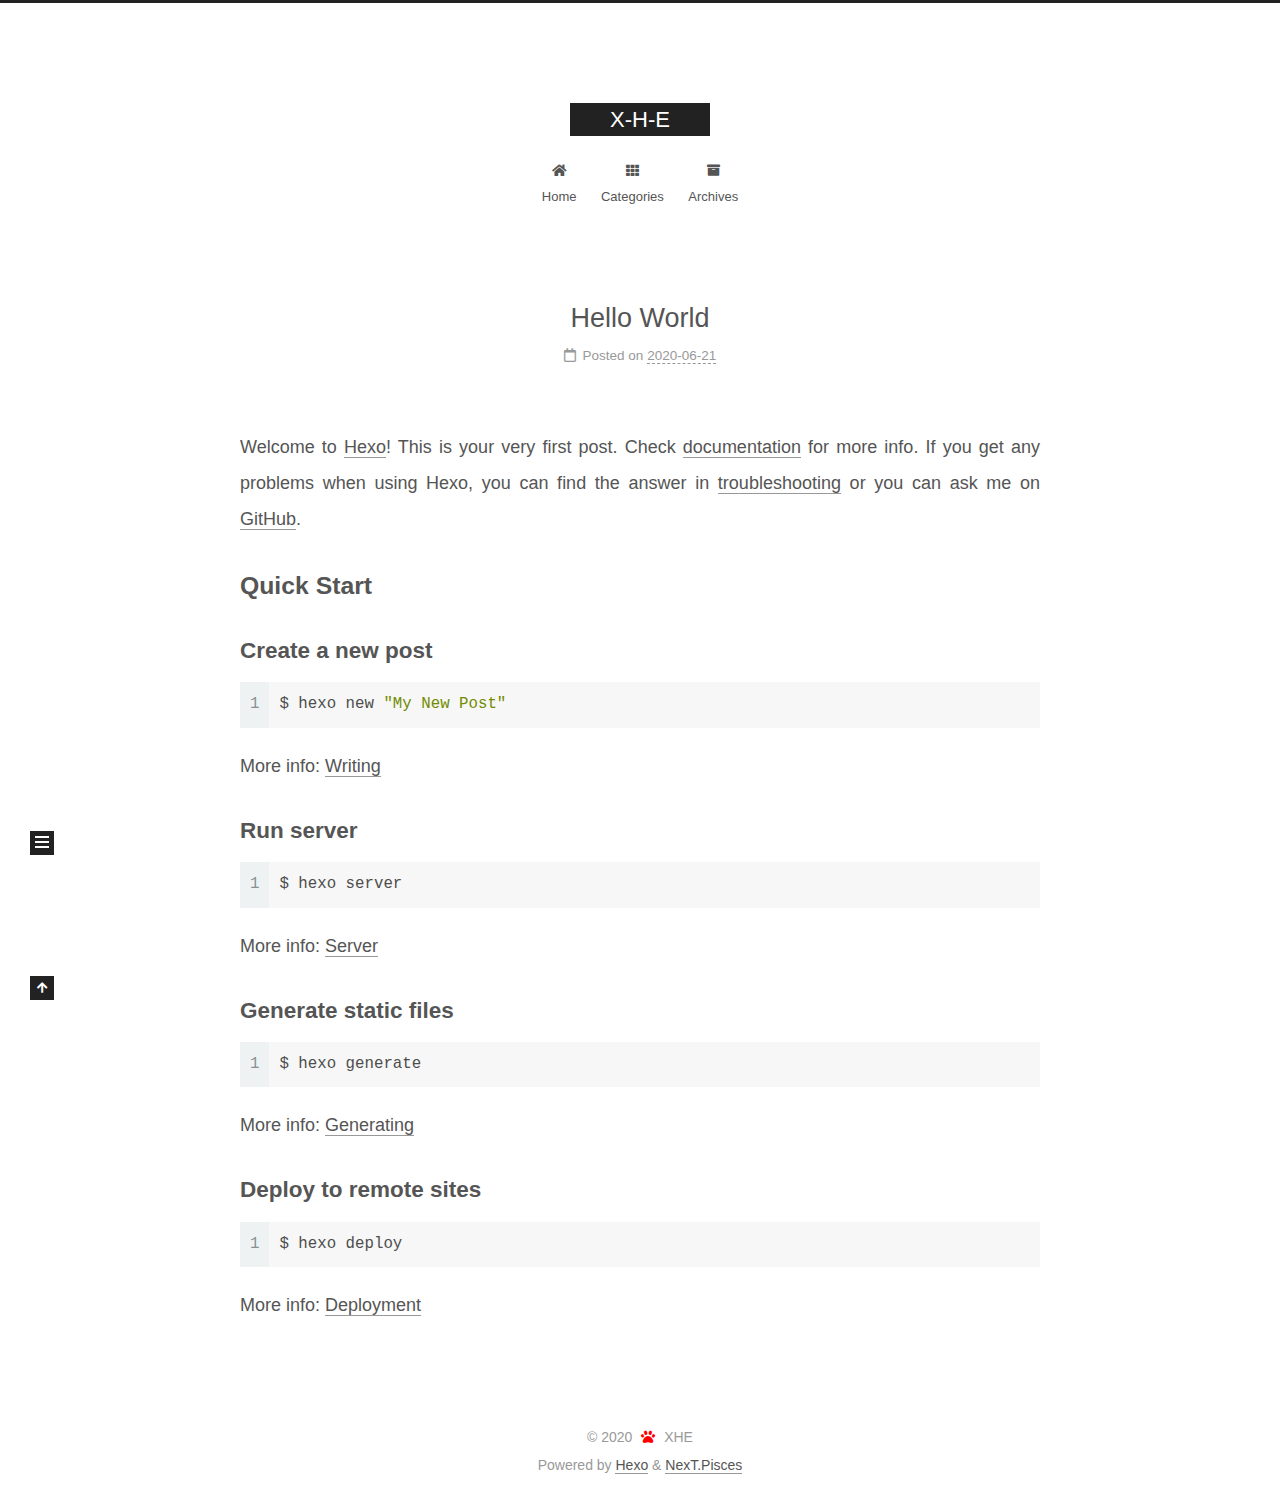
<file: 2020/06/21/hello-world/index.html>
<!DOCTYPE html>
<html lang="en">
<head>
  <meta charset="UTF-8">
<meta name="viewport" content="width=device-width, initial-scale=1, maximum-scale=2">
<meta name="theme-color" content="#222">
<meta name="generator" content="Hexo 4.2.1">
  <link rel="apple-touch-icon" sizes="180x180" href="/images/apple-touch-icon-next.png">
  <link rel="icon" type="image/png" sizes="32x32" href="/images/favicon-32x32-next.png">
  <link rel="icon" type="image/png" sizes="16x16" href="/images/favicon-16x16-next.png">
  <link rel="mask-icon" href="/images/logo.svg" color="#222">

<link rel="stylesheet" href="/css/main.css">


<link rel="stylesheet" href="/lib/font-awesome/css/all.min.css">

<script id="hexo-configurations">
    var NexT = window.NexT || {};
    var CONFIG = {"hostname":"yoursite.com","root":"/","scheme":"Pisces","version":"7.8.0","exturl":false,"sidebar":{"position":"left","display":"post","padding":18,"offset":12,"onmobile":false},"copycode":{"enable":false,"show_result":false,"style":null},"back2top":{"enable":true,"sidebar":false,"scrollpercent":false},"bookmark":{"enable":false,"color":"#222","save":"auto"},"fancybox":false,"mediumzoom":false,"lazyload":false,"pangu":false,"comments":{"style":"tabs","active":null,"storage":true,"lazyload":false,"nav":null},"algolia":{"hits":{"per_page":10},"labels":{"input_placeholder":"Search for Posts","hits_empty":"We didn't find any results for the search: ${query}","hits_stats":"${hits} results found in ${time} ms"}},"localsearch":{"enable":false,"trigger":"auto","top_n_per_article":1,"unescape":false,"preload":false},"motion":{"enable":false,"async":false,"transition":{"post_block":"fadeIn","post_header":"slideDownIn","post_body":"slideDownIn","coll_header":"slideLeftIn","sidebar":"slideUpIn"}}};
  </script>

  <meta name="description" content="Welcome to Hexo! This is your very first post. Check documentation for more info. If you get any problems when using Hexo, you can find the answer in troubleshooting or you can ask me on GitHub. Quick">
<meta property="og:type" content="article">
<meta property="og:title" content="Hello World">
<meta property="og:url" content="http://yoursite.com/2020/06/21/hello-world/index.html">
<meta property="og:site_name" content="X-H-E">
<meta property="og:description" content="Welcome to Hexo! This is your very first post. Check documentation for more info. If you get any problems when using Hexo, you can find the answer in troubleshooting or you can ask me on GitHub. Quick">
<meta property="og:locale" content="en_US">
<meta property="article:published_time" content="2020-06-21T21:14:12.000Z">
<meta property="article:modified_time" content="2020-06-21T21:14:12.000Z">
<meta property="article:author" content="XHE">
<meta name="twitter:card" content="summary">

<link rel="canonical" href="http://yoursite.com/2020/06/21/hello-world/">


<script id="page-configurations">
  // https://hexo.io/docs/variables.html
  CONFIG.page = {
    sidebar: "",
    isHome : false,
    isPost : true,
    lang   : 'en'
  };
</script>

  <title>Hello World | X-H-E</title>
  






  <noscript>
  <style>
  .use-motion .brand,
  .use-motion .menu-item,
  .sidebar-inner,
  .use-motion .post-block,
  .use-motion .pagination,
  .use-motion .comments,
  .use-motion .post-header,
  .use-motion .post-body,
  .use-motion .collection-header { opacity: initial; }

  .use-motion .site-title,
  .use-motion .site-subtitle {
    opacity: initial;
    top: initial;
  }

  .use-motion .logo-line-before i { left: initial; }
  .use-motion .logo-line-after i { right: initial; }
  </style>
</noscript>

</head>

<body itemscope itemtype="http://schema.org/WebPage">
  <div class="container">
    <div class="headband"></div>

    <header class="header" itemscope itemtype="http://schema.org/WPHeader">
      <div class="header-inner"><div class="site-brand-container">
  <div class="site-nav-toggle">
    <div class="toggle" aria-label="Toggle navigation bar">
      <span class="toggle-line toggle-line-first"></span>
      <span class="toggle-line toggle-line-middle"></span>
      <span class="toggle-line toggle-line-last"></span>
    </div>
  </div>

  <div class="site-meta">

    <a href="/" class="brand" rel="start">
      <span class="logo-line-before"><i></i></span>
      <h1 class="site-title">X-H-E</h1>
      <span class="logo-line-after"><i></i></span>
    </a>
  </div>

  <div class="site-nav-right">
    <div class="toggle popup-trigger">
    </div>
  </div>
</div>




<nav class="site-nav">
  <ul id="menu" class="main-menu menu">
        <li class="menu-item menu-item-home">

    <a href="/" rel="section"><i class="fa fa-home fa-fw"></i>Home</a>

  </li>
        <li class="menu-item menu-item-categories">

    <a href="/categories/" rel="section"><i class="fa fa-th fa-fw"></i>Categories</a>

  </li>
        <li class="menu-item menu-item-archives">

    <a href="/archives/" rel="section"><i class="fa fa-archive fa-fw"></i>Archives</a>

  </li>
  </ul>
</nav>




</div>
    </header>

    
  <div class="back-to-top">
    <i class="fa fa-arrow-up"></i>
    <span>0%</span>
  </div>


    <main class="main">
      <div class="main-inner">
        <div class="content-wrap">
          

          <div class="content post posts-expand">
            

    
  
  
  <article itemscope itemtype="http://schema.org/Article" class="post-block" lang="en">
    <link itemprop="mainEntityOfPage" href="http://yoursite.com/2020/06/21/hello-world/">

    <span hidden itemprop="author" itemscope itemtype="http://schema.org/Person">
      <meta itemprop="image" content="/images/avatar.gif">
      <meta itemprop="name" content="XHE">
      <meta itemprop="description" content="My private space of memory.">
    </span>

    <span hidden itemprop="publisher" itemscope itemtype="http://schema.org/Organization">
      <meta itemprop="name" content="X-H-E">
    </span>
      <header class="post-header">
        <h1 class="post-title" itemprop="name headline">
          Hello World
        </h1>

        <div class="post-meta">
            <span class="post-meta-item">
              <span class="post-meta-item-icon">
                <i class="far fa-calendar"></i>
              </span>
              <span class="post-meta-item-text">Posted on</span>

              <time title="Created: 2020-06-21 23:14:12" itemprop="dateCreated datePublished" datetime="2020-06-21T23:14:12+02:00">2020-06-21</time>
            </span>

          

        </div>
      </header>

    
    
    
    <div class="post-body" itemprop="articleBody">

      
        <p>Welcome to <a href="https://hexo.io/" target="_blank" rel="noopener">Hexo</a>! This is your very first post. Check <a href="https://hexo.io/docs/" target="_blank" rel="noopener">documentation</a> for more info. If you get any problems when using Hexo, you can find the answer in <a href="https://hexo.io/docs/troubleshooting.html" target="_blank" rel="noopener">troubleshooting</a> or you can ask me on <a href="https://github.com/hexojs/hexo/issues" target="_blank" rel="noopener">GitHub</a>.</p>
<h2 id="Quick-Start"><a href="#Quick-Start" class="headerlink" title="Quick Start"></a>Quick Start</h2><h3 id="Create-a-new-post"><a href="#Create-a-new-post" class="headerlink" title="Create a new post"></a>Create a new post</h3><figure class="highlight bash"><table><tr><td class="gutter"><pre><span class="line">1</span><br></pre></td><td class="code"><pre><span class="line">$ hexo new <span class="string">"My New Post"</span></span><br></pre></td></tr></table></figure>

<p>More info: <a href="https://hexo.io/docs/writing.html" target="_blank" rel="noopener">Writing</a></p>
<h3 id="Run-server"><a href="#Run-server" class="headerlink" title="Run server"></a>Run server</h3><figure class="highlight bash"><table><tr><td class="gutter"><pre><span class="line">1</span><br></pre></td><td class="code"><pre><span class="line">$ hexo server</span><br></pre></td></tr></table></figure>

<p>More info: <a href="https://hexo.io/docs/server.html" target="_blank" rel="noopener">Server</a></p>
<h3 id="Generate-static-files"><a href="#Generate-static-files" class="headerlink" title="Generate static files"></a>Generate static files</h3><figure class="highlight bash"><table><tr><td class="gutter"><pre><span class="line">1</span><br></pre></td><td class="code"><pre><span class="line">$ hexo generate</span><br></pre></td></tr></table></figure>

<p>More info: <a href="https://hexo.io/docs/generating.html" target="_blank" rel="noopener">Generating</a></p>
<h3 id="Deploy-to-remote-sites"><a href="#Deploy-to-remote-sites" class="headerlink" title="Deploy to remote sites"></a>Deploy to remote sites</h3><figure class="highlight bash"><table><tr><td class="gutter"><pre><span class="line">1</span><br></pre></td><td class="code"><pre><span class="line">$ hexo deploy</span><br></pre></td></tr></table></figure>

<p>More info: <a href="https://hexo.io/docs/one-command-deployment.html" target="_blank" rel="noopener">Deployment</a></p>

    </div>

    
    
    

      <footer class="post-footer">

        


        
      </footer>
    
  </article>
  
  
  



          </div>
          

<script>
  window.addEventListener('tabs:register', () => {
    let { activeClass } = CONFIG.comments;
    if (CONFIG.comments.storage) {
      activeClass = localStorage.getItem('comments_active') || activeClass;
    }
    if (activeClass) {
      let activeTab = document.querySelector(`a[href="#comment-${activeClass}"]`);
      if (activeTab) {
        activeTab.click();
      }
    }
  });
  if (CONFIG.comments.storage) {
    window.addEventListener('tabs:click', event => {
      if (!event.target.matches('.tabs-comment .tab-content .tab-pane')) return;
      let commentClass = event.target.classList[1];
      localStorage.setItem('comments_active', commentClass);
    });
  }
</script>

        </div>
          
  
  <div class="toggle sidebar-toggle">
    <span class="toggle-line toggle-line-first"></span>
    <span class="toggle-line toggle-line-middle"></span>
    <span class="toggle-line toggle-line-last"></span>
  </div>

  <aside class="sidebar">
    <div class="sidebar-inner">

      <ul class="sidebar-nav motion-element">
        <li class="sidebar-nav-toc">
          Table of Contents
        </li>
        <li class="sidebar-nav-overview">
          Overview
        </li>
      </ul>

      <!--noindex-->
      <div class="post-toc-wrap sidebar-panel">
          <div class="post-toc motion-element"><ol class="nav"><li class="nav-item nav-level-2"><a class="nav-link" href="#Quick-Start"><span class="nav-number">1.</span> <span class="nav-text">Quick Start</span></a><ol class="nav-child"><li class="nav-item nav-level-3"><a class="nav-link" href="#Create-a-new-post"><span class="nav-number">1.1.</span> <span class="nav-text">Create a new post</span></a></li><li class="nav-item nav-level-3"><a class="nav-link" href="#Run-server"><span class="nav-number">1.2.</span> <span class="nav-text">Run server</span></a></li><li class="nav-item nav-level-3"><a class="nav-link" href="#Generate-static-files"><span class="nav-number">1.3.</span> <span class="nav-text">Generate static files</span></a></li><li class="nav-item nav-level-3"><a class="nav-link" href="#Deploy-to-remote-sites"><span class="nav-number">1.4.</span> <span class="nav-text">Deploy to remote sites</span></a></li></ol></li></ol></div>
      </div>
      <!--/noindex-->

      <div class="site-overview-wrap sidebar-panel">
        <div class="site-author motion-element" itemprop="author" itemscope itemtype="http://schema.org/Person">
  <p class="site-author-name" itemprop="name">XHE</p>
  <div class="site-description" itemprop="description">My private space of memory.</div>
</div>
<div class="site-state-wrap motion-element">
  <nav class="site-state">
      <div class="site-state-item site-state-posts">
          <a href="/archives/">
        
          <span class="site-state-item-count">1</span>
          <span class="site-state-item-name">posts</span>
        </a>
      </div>
  </nav>
</div>



      </div>

    </div>
  </aside>
  <div id="sidebar-dimmer"></div>


      </div>
    </main>

    <footer class="footer">
      <div class="footer-inner">
        

        

<div class="copyright">
  
  &copy; 
  <span itemprop="copyrightYear">2020</span>
  <span class="with-love">
    <i class="fa fa-paw"></i>
  </span>
  <span class="author" itemprop="copyrightHolder">XHE</span>
</div>
  <div class="powered-by">Powered by <a href="https://hexo.io/" class="theme-link" rel="noopener" target="_blank">Hexo</a> & <a href="https://pisces.theme-next.org/" class="theme-link" rel="noopener" target="_blank">NexT.Pisces</a>
  </div>

        








      </div>
    </footer>
  </div>

  
  <script src="/lib/anime.min.js"></script>

<script src="/js/utils.js"></script>


<script src="/js/schemes/pisces.js"></script>


<script src="/js/next-boot.js"></script>




  















  

  

</body>
</html>
</file>
<file: css/main.css>
:root {
  --body-bg-color: #fff;
  --content-bg-color: #fff;
  --card-bg-color: #f5f5f5;
  --text-color: #555;
  --blockquote-color: #666;
  --link-color: #555;
  --link-hover-color: #222;
  --brand-color: #fff;
  --brand-hover-color: #fff;
  --table-row-odd-bg-color: #f9f9f9;
  --table-row-hover-bg-color: #f5f5f5;
  --menu-item-bg-color: #f5f5f5;
  --btn-default-bg: #222;
  --btn-default-color: #fff;
  --btn-default-border-color: #222;
  --btn-default-hover-bg: #fff;
  --btn-default-hover-color: #222;
  --btn-default-hover-border-color: #222;
}
html {
  line-height: 1.15; /* 1 */
  -webkit-text-size-adjust: 100%; /* 2 */
}
body {
  margin: 0;
}
main {
  display: block;
}
h1 {
  font-size: 2em;
  margin: 0.67em 0;
}
hr {
  box-sizing: content-box; /* 1 */
  height: 0; /* 1 */
  overflow: visible; /* 2 */
}
pre {
  font-family: monospace, monospace; /* 1 */
  font-size: 1em; /* 2 */
}
a {
  background: transparent;
}
abbr[title] {
  border-bottom: none; /* 1 */
  text-decoration: underline; /* 2 */
  text-decoration: underline dotted; /* 2 */
}
b,
strong {
  font-weight: bolder;
}
code,
kbd,
samp {
  font-family: monospace, monospace; /* 1 */
  font-size: 1em; /* 2 */
}
small {
  font-size: 80%;
}
sub,
sup {
  font-size: 75%;
  line-height: 0;
  position: relative;
  vertical-align: baseline;
}
sub {
  bottom: -0.25em;
}
sup {
  top: -0.5em;
}
img {
  border-style: none;
}
button,
input,
optgroup,
select,
textarea {
  font-family: inherit; /* 1 */
  font-size: 100%; /* 1 */
  line-height: 1.15; /* 1 */
  margin: 0; /* 2 */
}
button,
input {
/* 1 */
  overflow: visible;
}
button,
select {
/* 1 */
  text-transform: none;
}
button,
[type='button'],
[type='reset'],
[type='submit'] {
  -webkit-appearance: button;
}
button::-moz-focus-inner,
[type='button']::-moz-focus-inner,
[type='reset']::-moz-focus-inner,
[type='submit']::-moz-focus-inner {
  border-style: none;
  padding: 0;
}
button:-moz-focusring,
[type='button']:-moz-focusring,
[type='reset']:-moz-focusring,
[type='submit']:-moz-focusring {
  outline: 1px dotted ButtonText;
}
fieldset {
  padding: 0.35em 0.75em 0.625em;
}
legend {
  box-sizing: border-box; /* 1 */
  color: inherit; /* 2 */
  display: table; /* 1 */
  max-width: 100%; /* 1 */
  padding: 0; /* 3 */
  white-space: normal; /* 1 */
}
progress {
  vertical-align: baseline;
}
textarea {
  overflow: auto;
}
[type='checkbox'],
[type='radio'] {
  box-sizing: border-box; /* 1 */
  padding: 0; /* 2 */
}
[type='number']::-webkit-inner-spin-button,
[type='number']::-webkit-outer-spin-button {
  height: auto;
}
[type='search'] {
  outline-offset: -2px; /* 2 */
  -webkit-appearance: textfield; /* 1 */
}
[type='search']::-webkit-search-decoration {
  -webkit-appearance: none;
}
::-webkit-file-upload-button {
  font: inherit; /* 2 */
  -webkit-appearance: button; /* 1 */
}
details {
  display: block;
}
summary {
  display: list-item;
}
template {
  display: none;
}
[hidden] {
  display: none;
}
::selection {
  background: #262a30;
  color: #eee;
}
html,
body {
  height: 100%;
}
body {
  background: var(--body-bg-color);
  color: var(--text-color);
  font-family: 'Lato', "PingFang SC", "Microsoft YaHei", sans-serif;
  font-size: 1em;
  line-height: 2;
}
@media (max-width: 991px) {
  body {
    padding-left: 0 !important;
    padding-right: 0 !important;
  }
}
h1,
h2,
h3,
h4,
h5,
h6 {
  font-family: 'Lato', "PingFang SC", "Microsoft YaHei", sans-serif;
  font-weight: bold;
  line-height: 1.5;
  margin: 20px 0 15px;
}
h1 {
  font-size: 1.5em;
}
h2 {
  font-size: 1.375em;
}
h3 {
  font-size: 1.25em;
}
h4 {
  font-size: 1.125em;
}
h5 {
  font-size: 1em;
}
h6 {
  font-size: 0.875em;
}
p {
  margin: 0 0 20px 0;
}
a,
span.exturl {
  border-bottom: 1px solid #999;
  color: var(--link-color);
  outline: 0;
  text-decoration: none;
  overflow-wrap: break-word;
  word-wrap: break-word;
  cursor: pointer;
}
a:hover,
span.exturl:hover {
  border-bottom-color: var(--link-hover-color);
  color: var(--link-hover-color);
}
iframe,
img,
video {
  display: block;
  margin-left: auto;
  margin-right: auto;
  max-width: 100%;
}
hr {
  background-image: repeating-linear-gradient(-45deg, #ddd, #ddd 4px, transparent 4px, transparent 8px);
  border: 0;
  height: 3px;
  margin: 40px 0;
}
blockquote {
  border-left: 4px solid #ddd;
  color: var(--blockquote-color);
  margin: 0;
  padding: 0 15px;
}
blockquote cite::before {
  content: '-';
  padding: 0 5px;
}
dt {
  font-weight: bold;
}
dd {
  margin: 0;
  padding: 0;
}
kbd {
  background-color: #f5f5f5;
  background-image: linear-gradient(#eee, #fff, #eee);
  border: 1px solid #ccc;
  border-radius: 0.2em;
  box-shadow: 0.1em 0.1em 0.2em rgba(0,0,0,0.1);
  color: #555;
  font-family: inherit;
  padding: 0.1em 0.3em;
  white-space: nowrap;
}
.table-container {
  overflow: auto;
}
table {
  border-collapse: collapse;
  border-spacing: 0;
  font-size: 0.875em;
  margin: 0 0 20px 0;
  width: 100%;
}
tbody tr:nth-of-type(odd) {
  background: var(--table-row-odd-bg-color);
}
tbody tr:hover {
  background: var(--table-row-hover-bg-color);
}
caption,
th,
td {
  font-weight: normal;
  padding: 8px;
  vertical-align: middle;
}
th,
td {
  border: 1px solid #ddd;
  border-bottom: 3px solid #ddd;
}
th {
  font-weight: 700;
  padding-bottom: 10px;
}
td {
  border-bottom-width: 1px;
}
.btn {
  background: var(--btn-default-bg);
  border: 2px solid var(--btn-default-border-color);
  border-radius: 0;
  color: var(--btn-default-color);
  display: inline-block;
  font-size: 0.875em;
  line-height: 2;
  padding: 0 20px;
  text-decoration: none;
  transition-property: background-color;
  transition-delay: 0s;
  transition-duration: 0.2s;
  transition-timing-function: ease-in-out;
}
.btn:hover {
  background: var(--btn-default-hover-bg);
  border-color: var(--btn-default-hover-border-color);
  color: var(--btn-default-hover-color);
}
.btn + .btn {
  margin: 0 0 8px 8px;
}
.btn .fa-fw {
  text-align: left;
  width: 1.285714285714286em;
}
.toggle {
  line-height: 0;
}
.toggle .toggle-line {
  background: #fff;
  display: inline-block;
  height: 2px;
  left: 0;
  position: relative;
  top: 0;
  transition: all 0.4s;
  vertical-align: top;
  width: 100%;
}
.toggle .toggle-line:not(:first-child) {
  margin-top: 3px;
}
.toggle.toggle-arrow .toggle-line-first {
  left: 50%;
  top: 2px;
  transform: rotate(45deg);
  width: 50%;
}
.toggle.toggle-arrow .toggle-line-middle {
  left: 2px;
  width: 90%;
}
.toggle.toggle-arrow .toggle-line-last {
  left: 50%;
  top: -2px;
  transform: rotate(-45deg);
  width: 50%;
}
.toggle.toggle-close .toggle-line-first {
  transform: rotate(-45deg);
  top: 5px;
}
.toggle.toggle-close .toggle-line-middle {
  opacity: 0;
}
.toggle.toggle-close .toggle-line-last {
  transform: rotate(45deg);
  top: -5px;
}
.highlight,
pre {
  background: #f7f7f7;
  color: #4d4d4c;
  line-height: 1.6;
  margin: 0 auto 20px;
}
pre,
code {
  font-family: consolas, Menlo, monospace, "PingFang SC", "Microsoft YaHei";
}
code {
  background: #eee;
  border-radius: 3px;
  color: #555;
  padding: 2px 4px;
  overflow-wrap: break-word;
  word-wrap: break-word;
}
.highlight *::selection {
  background: #d6d6d6;
}
.highlight pre {
  border: 0;
  margin: 0;
  padding: 10px 0;
}
.highlight table {
  border: 0;
  margin: 0;
  width: auto;
}
.highlight td {
  border: 0;
  padding: 0;
}
.highlight figcaption {
  background: #eff2f3;
  color: #4d4d4c;
  display: flex;
  font-size: 0.875em;
  justify-content: space-between;
  line-height: 1.2;
  padding: 0.5em;
}
.highlight figcaption a {
  color: #4d4d4c;
}
.highlight figcaption a:hover {
  border-bottom-color: #4d4d4c;
}
.highlight .gutter {
  -moz-user-select: none;
  -ms-user-select: none;
  -webkit-user-select: none;
  user-select: none;
}
.highlight .gutter pre {
  background: #eff2f3;
  color: #869194;
  padding-left: 10px;
  padding-right: 10px;
  text-align: right;
}
.highlight .code pre {
  background: #f7f7f7;
  padding-left: 10px;
  width: 100%;
}
.gist table {
  width: auto;
}
.gist table td {
  border: 0;
}
pre {
  overflow: auto;
  padding: 10px;
}
pre code {
  background: none;
  color: #4d4d4c;
  font-size: 0.875em;
  padding: 0;
  text-shadow: none;
}
pre .deletion {
  background: #fdd;
}
pre .addition {
  background: #dfd;
}
pre .meta {
  color: #eab700;
  -moz-user-select: none;
  -ms-user-select: none;
  -webkit-user-select: none;
  user-select: none;
}
pre .comment {
  color: #8e908c;
}
pre .variable,
pre .attribute,
pre .tag,
pre .name,
pre .regexp,
pre .ruby .constant,
pre .xml .tag .title,
pre .xml .pi,
pre .xml .doctype,
pre .html .doctype,
pre .css .id,
pre .css .class,
pre .css .pseudo {
  color: #c82829;
}
pre .number,
pre .preprocessor,
pre .built_in,
pre .builtin-name,
pre .literal,
pre .params,
pre .constant,
pre .command {
  color: #f5871f;
}
pre .ruby .class .title,
pre .css .rules .attribute,
pre .string,
pre .symbol,
pre .value,
pre .inheritance,
pre .header,
pre .ruby .symbol,
pre .xml .cdata,
pre .special,
pre .formula {
  color: #718c00;
}
pre .title,
pre .css .hexcolor {
  color: #3e999f;
}
pre .function,
pre .python .decorator,
pre .python .title,
pre .ruby .function .title,
pre .ruby .title .keyword,
pre .perl .sub,
pre .javascript .title,
pre .coffeescript .title {
  color: #4271ae;
}
pre .keyword,
pre .javascript .function {
  color: #8959a8;
}
.blockquote-center {
  border-left: none;
  margin: 40px 0;
  padding: 0;
  position: relative;
  text-align: center;
}
.blockquote-center .fa {
  display: block;
  opacity: 0.6;
  position: absolute;
  width: 100%;
}
.blockquote-center .fa-quote-left {
  border-top: 1px solid #ccc;
  text-align: left;
  top: -20px;
}
.blockquote-center .fa-quote-right {
  border-bottom: 1px solid #ccc;
  text-align: right;
  bottom: -20px;
}
.blockquote-center p,
.blockquote-center div {
  text-align: center;
}
.post-body .group-picture img {
  margin: 0 auto;
  padding: 0 3px;
}
.group-picture-row {
  margin-bottom: 6px;
  overflow: hidden;
}
.group-picture-column {
  float: left;
  margin-bottom: 10px;
}
.post-body .label {
  color: #555;
  display: inline;
  padding: 0 2px;
}
.post-body .label.default {
  background: #f0f0f0;
}
.post-body .label.primary {
  background: #efe6f7;
}
.post-body .label.info {
  background: #e5f2f8;
}
.post-body .label.success {
  background: #e7f4e9;
}
.post-body .label.warning {
  background: #fcf6e1;
}
.post-body .label.danger {
  background: #fae8eb;
}
.post-body .tabs {
  margin-bottom: 20px;
}
.post-body .tabs,
.tabs-comment {
  display: block;
  padding-top: 10px;
  position: relative;
}
.post-body .tabs ul.nav-tabs,
.tabs-comment ul.nav-tabs {
  display: flex;
  flex-wrap: wrap;
  margin: 0;
  margin-bottom: -1px;
  padding: 0;
}
@media (max-width: 413px) {
  .post-body .tabs ul.nav-tabs,
  .tabs-comment ul.nav-tabs {
    display: block;
    margin-bottom: 5px;
  }
}
.post-body .tabs ul.nav-tabs li.tab,
.tabs-comment ul.nav-tabs li.tab {
  border-bottom: 1px solid #ddd;
  border-left: 1px solid transparent;
  border-right: 1px solid transparent;
  border-top: 3px solid transparent;
  flex-grow: 1;
  list-style-type: none;
  border-radius: 0 0 0 0;
}
@media (max-width: 413px) {
  .post-body .tabs ul.nav-tabs li.tab,
  .tabs-comment ul.nav-tabs li.tab {
    border-bottom: 1px solid transparent;
    border-left: 3px solid transparent;
    border-right: 1px solid transparent;
    border-top: 1px solid transparent;
  }
}
@media (max-width: 413px) {
  .post-body .tabs ul.nav-tabs li.tab,
  .tabs-comment ul.nav-tabs li.tab {
    border-radius: 0;
  }
}
.post-body .tabs ul.nav-tabs li.tab a,
.tabs-comment ul.nav-tabs li.tab a {
  border-bottom: initial;
  display: block;
  line-height: 1.8;
  outline: 0;
  padding: 0.25em 0.75em;
  text-align: center;
  transition-delay: 0s;
  transition-duration: 0.2s;
  transition-timing-function: ease-out;
}
.post-body .tabs ul.nav-tabs li.tab a i,
.tabs-comment ul.nav-tabs li.tab a i {
  width: 1.285714285714286em;
}
.post-body .tabs ul.nav-tabs li.tab.active,
.tabs-comment ul.nav-tabs li.tab.active {
  border-bottom: 1px solid transparent;
  border-left: 1px solid #ddd;
  border-right: 1px solid #ddd;
  border-top: 3px solid #fc6423;
}
@media (max-width: 413px) {
  .post-body .tabs ul.nav-tabs li.tab.active,
  .tabs-comment ul.nav-tabs li.tab.active {
    border-bottom: 1px solid #ddd;
    border-left: 3px solid #fc6423;
    border-right: 1px solid #ddd;
    border-top: 1px solid #ddd;
  }
}
.post-body .tabs ul.nav-tabs li.tab.active a,
.tabs-comment ul.nav-tabs li.tab.active a {
  color: var(--link-color);
  cursor: default;
}
.post-body .tabs .tab-content .tab-pane,
.tabs-comment .tab-content .tab-pane {
  border: 1px solid #ddd;
  border-top: 0;
  padding: 20px 20px 0 20px;
  border-radius: 0;
}
.post-body .tabs .tab-content .tab-pane:not(.active),
.tabs-comment .tab-content .tab-pane:not(.active) {
  display: none;
}
.post-body .tabs .tab-content .tab-pane.active,
.tabs-comment .tab-content .tab-pane.active {
  display: block;
}
.post-body .tabs .tab-content .tab-pane.active:nth-of-type(1),
.tabs-comment .tab-content .tab-pane.active:nth-of-type(1) {
  border-radius: 0 0 0 0;
}
@media (max-width: 413px) {
  .post-body .tabs .tab-content .tab-pane.active:nth-of-type(1),
  .tabs-comment .tab-content .tab-pane.active:nth-of-type(1) {
    border-radius: 0;
  }
}
.post-body .note {
  border-radius: 3px;
  margin-bottom: 20px;
  padding: 1em;
  position: relative;
  border: 1px solid #eee;
  border-left-width: 5px;
}
.post-body .note h2,
.post-body .note h3,
.post-body .note h4,
.post-body .note h5,
.post-body .note h6 {
  margin-top: 0;
  border-bottom: initial;
  margin-bottom: 0;
  padding-top: 0;
}
.post-body .note p:first-child,
.post-body .note ul:first-child,
.post-body .note ol:first-child,
.post-body .note table:first-child,
.post-body .note pre:first-child,
.post-body .note blockquote:first-child,
.post-body .note img:first-child {
  margin-top: 0;
}
.post-body .note p:last-child,
.post-body .note ul:last-child,
.post-body .note ol:last-child,
.post-body .note table:last-child,
.post-body .note pre:last-child,
.post-body .note blockquote:last-child,
.post-body .note img:last-child {
  margin-bottom: 0;
}
.post-body .note.default {
  border-left-color: #777;
}
.post-body .note.default h2,
.post-body .note.default h3,
.post-body .note.default h4,
.post-body .note.default h5,
.post-body .note.default h6 {
  color: #777;
}
.post-body .note.primary {
  border-left-color: #6f42c1;
}
.post-body .note.primary h2,
.post-body .note.primary h3,
.post-body .note.primary h4,
.post-body .note.primary h5,
.post-body .note.primary h6 {
  color: #6f42c1;
}
.post-body .note.info {
  border-left-color: #428bca;
}
.post-body .note.info h2,
.post-body .note.info h3,
.post-body .note.info h4,
.post-body .note.info h5,
.post-body .note.info h6 {
  color: #428bca;
}
.post-body .note.success {
  border-left-color: #5cb85c;
}
.post-body .note.success h2,
.post-body .note.success h3,
.post-body .note.success h4,
.post-body .note.success h5,
.post-body .note.success h6 {
  color: #5cb85c;
}
.post-body .note.warning {
  border-left-color: #f0ad4e;
}
.post-body .note.warning h2,
.post-body .note.warning h3,
.post-body .note.warning h4,
.post-body .note.warning h5,
.post-body .note.warning h6 {
  color: #f0ad4e;
}
.post-body .note.danger {
  border-left-color: #d9534f;
}
.post-body .note.danger h2,
.post-body .note.danger h3,
.post-body .note.danger h4,
.post-body .note.danger h5,
.post-body .note.danger h6 {
  color: #d9534f;
}
.pagination .prev,
.pagination .next,
.pagination .page-number,
.pagination .space {
  display: inline-block;
  margin: 0 10px;
  padding: 0 11px;
  position: relative;
  top: -1px;
}
@media (max-width: 767px) {
  .pagination .prev,
  .pagination .next,
  .pagination .page-number,
  .pagination .space {
    margin: 0 5px;
  }
}
.pagination {
  border-top: 1px solid #eee;
  margin: 120px 0 0;
  text-align: center;
}
.pagination .prev,
.pagination .next,
.pagination .page-number {
  border-bottom: 0;
  border-top: 1px solid #eee;
  transition-property: border-color;
  transition-delay: 0s;
  transition-duration: 0.2s;
  transition-timing-function: ease-in-out;
}
.pagination .prev:hover,
.pagination .next:hover,
.pagination .page-number:hover {
  border-top-color: #222;
}
.pagination .space {
  margin: 0;
  padding: 0;
}
.pagination .prev {
  margin-left: 0;
}
.pagination .next {
  margin-right: 0;
}
.pagination .page-number.current {
  background: #ccc;
  border-top-color: #ccc;
  color: #fff;
}
@media (max-width: 767px) {
  .pagination {
    border-top: none;
  }
  .pagination .prev,
  .pagination .next,
  .pagination .page-number {
    border-bottom: 1px solid #eee;
    border-top: 0;
    margin-bottom: 10px;
    padding: 0 10px;
  }
  .pagination .prev:hover,
  .pagination .next:hover,
  .pagination .page-number:hover {
    border-bottom-color: #222;
  }
}
.comments {
  margin-top: 60px;
  overflow: hidden;
}
.comment-button-group {
  display: flex;
  flex-wrap: wrap-reverse;
  justify-content: center;
  margin: 1em 0;
}
.comment-button-group .comment-button {
  margin: 0.1em 0.2em;
}
.comment-button-group .comment-button.active {
  background: var(--btn-default-hover-bg);
  border-color: var(--btn-default-hover-border-color);
  color: var(--btn-default-hover-color);
}
.comment-position {
  display: none;
}
.comment-position.active {
  display: block;
}
.tabs-comment {
  background: var(--content-bg-color);
  margin-top: 4em;
  padding-top: 0;
}
.tabs-comment .comments {
  border: 0;
  box-shadow: none;
  margin-top: 0;
  padding-top: 0;
}
.container {
  min-height: 100%;
  position: relative;
}
.main-inner {
  margin: 0 auto;
  width: 700px;
}
@media (min-width: 1200px) {
  .main-inner {
    width: 800px;
  }
}
@media (min-width: 1600px) {
  .main-inner {
    width: 900px;
  }
}
@media (max-width: 767px) {
  .content-wrap {
    padding: 0 20px;
  }
}
.header {
  background: transparent;
}
.header-inner {
  margin: 0 auto;
  width: 700px;
}
@media (min-width: 1200px) {
  .header-inner {
    width: 800px;
  }
}
@media (min-width: 1600px) {
  .header-inner {
    width: 900px;
  }
}
.site-brand-container {
  display: flex;
  flex-shrink: 0;
  padding: 0 10px;
}
.headband {
  background: #222;
  height: 3px;
}
.site-meta {
  flex-grow: 1;
  text-align: center;
}
@media (max-width: 767px) {
  .site-meta {
    text-align: center;
  }
}
.brand {
  border-bottom: none;
  color: var(--brand-color);
  display: inline-block;
  line-height: 1.375em;
  padding: 0 40px;
  position: relative;
}
.brand:hover {
  color: var(--brand-hover-color);
}
.site-title {
  font-family: 'Lato', "PingFang SC", "Microsoft YaHei", sans-serif;
  font-size: 1.375em;
  font-weight: normal;
  margin: 0;
}
.site-subtitle {
  color: #999;
  font-size: 0.8125em;
  margin: 10px 0;
}
.use-motion .brand {
  opacity: 0;
}
.use-motion .site-title,
.use-motion .site-subtitle,
.use-motion .custom-logo-image {
  opacity: 0;
  position: relative;
  top: -10px;
}
.site-nav-toggle,
.site-nav-right {
  display: none;
}
@media (max-width: 767px) {
  .site-nav-toggle,
  .site-nav-right {
    display: flex;
    flex-direction: column;
    justify-content: center;
  }
}
.site-nav-toggle .toggle,
.site-nav-right .toggle {
  color: var(--text-color);
  padding: 10px;
  width: 22px;
}
.site-nav-toggle .toggle .toggle-line,
.site-nav-right .toggle .toggle-line {
  background: var(--text-color);
  border-radius: 1px;
}
.site-nav {
  display: block;
}
@media (max-width: 767px) {
  .site-nav {
    clear: both;
    display: none;
  }
}
.site-nav.site-nav-on {
  display: block;
}
.menu {
  margin-top: 20px;
  padding-left: 0;
  text-align: center;
}
.menu-item {
  display: inline-block;
  list-style: none;
  margin: 0 10px;
}
@media (max-width: 767px) {
  .menu-item {
    display: block;
    margin-top: 10px;
  }
  .menu-item.menu-item-search {
    display: none;
  }
}
.menu-item a,
.menu-item span.exturl {
  border-bottom: 0;
  display: block;
  font-size: 0.8125em;
  transition-property: border-color;
  transition-delay: 0s;
  transition-duration: 0.2s;
  transition-timing-function: ease-in-out;
}
@media (hover: none) {
  .menu-item a:hover,
  .menu-item span.exturl:hover {
    border-bottom-color: transparent !important;
  }
}
.menu-item .fa,
.menu-item .fab,
.menu-item .far,
.menu-item .fas {
  margin-right: 8px;
}
.menu-item .badge {
  display: inline-block;
  font-weight: bold;
  line-height: 1;
  margin-left: 0.35em;
  margin-top: 0.35em;
  text-align: center;
  white-space: nowrap;
}
@media (max-width: 767px) {
  .menu-item .badge {
    float: right;
    margin-left: 0;
  }
}
.menu-item-active a,
.menu .menu-item a:hover,
.menu .menu-item span.exturl:hover {
  background: var(--menu-item-bg-color);
}
.use-motion .menu-item {
  opacity: 0;
}
.sidebar {
  background: #222;
  bottom: 0;
  box-shadow: inset 0 2px 6px #000;
  position: fixed;
  top: 0;
}
@media (max-width: 991px) {
  .sidebar {
    display: none;
  }
}
.sidebar-inner {
  color: #999;
  padding: 18px 10px;
  text-align: center;
}
.cc-license {
  margin-top: 10px;
  text-align: center;
}
.cc-license .cc-opacity {
  border-bottom: none;
  opacity: 0.7;
}
.cc-license .cc-opacity:hover {
  opacity: 0.9;
}
.cc-license img {
  display: inline-block;
}
.site-author-image {
  border: 2px solid #333;
  display: block;
  margin: 0 auto;
  max-width: 96px;
  padding: 2px;
}
.site-author-name {
  color: #f5f5f5;
  font-weight: normal;
  margin: 5px 0 0;
  text-align: center;
}
.site-description {
  color: #999;
  font-size: 1em;
  margin-top: 5px;
  text-align: center;
}
.links-of-author {
  margin-top: 15px;
}
.links-of-author a,
.links-of-author span.exturl {
  border-bottom-color: #555;
  display: inline-block;
  font-size: 0.8125em;
  margin-bottom: 10px;
  margin-right: 10px;
  vertical-align: middle;
}
.links-of-author a::before,
.links-of-author span.exturl::before {
  background: #0d53c6;
  border-radius: 50%;
  content: ' ';
  display: inline-block;
  height: 4px;
  margin-right: 3px;
  vertical-align: middle;
  width: 4px;
}
.sidebar-button {
  margin-top: 15px;
}
.sidebar-button a {
  border: 1px solid #fc6423;
  border-radius: 4px;
  color: #fc6423;
  display: inline-block;
  padding: 0 15px;
}
.sidebar-button a .fa,
.sidebar-button a .fab,
.sidebar-button a .far,
.sidebar-button a .fas {
  margin-right: 5px;
}
.sidebar-button a:hover {
  background: #fc6423;
  border: 1px solid #fc6423;
  color: #fff;
}
.sidebar-button a:hover .fa,
.sidebar-button a:hover .fab,
.sidebar-button a:hover .far,
.sidebar-button a:hover .fas {
  color: #fff;
}
.links-of-blogroll {
  font-size: 0.8125em;
  margin-top: 10px;
}
.links-of-blogroll-title {
  font-size: 0.875em;
  font-weight: 600;
  margin-top: 0;
}
.links-of-blogroll-list {
  list-style: none;
  margin: 0;
  padding: 0;
}
#sidebar-dimmer {
  display: none;
}
@media (max-width: 767px) {
  #sidebar-dimmer {
    background: #000;
    display: block;
    height: 100%;
    left: 100%;
    opacity: 0;
    position: fixed;
    top: 0;
    width: 100%;
    z-index: 1100;
  }
  .sidebar-active + #sidebar-dimmer {
    opacity: 0.7;
    transform: translateX(-100%);
    transition: opacity 0.5s;
  }
}
.sidebar-nav {
  margin: 0;
  padding-bottom: 20px;
  padding-left: 0;
}
.sidebar-nav li {
  border-bottom: 1px solid transparent;
  color: #666;
  cursor: pointer;
  display: inline-block;
  font-size: 0.875em;
}
.sidebar-nav li.sidebar-nav-overview {
  margin-left: 10px;
}
.sidebar-nav li:hover {
  color: #f5f5f5;
}
.sidebar-nav .sidebar-nav-active {
  border-bottom-color: #87daff;
  color: #87daff;
}
.sidebar-nav .sidebar-nav-active:hover {
  color: #87daff;
}
.sidebar-panel {
  display: none;
  overflow-x: hidden;
  overflow-y: auto;
}
.sidebar-panel-active {
  display: block;
}
.sidebar-toggle {
  background: #222;
  bottom: 45px;
  cursor: pointer;
  height: 14px;
  left: 30px;
  padding: 5px;
  position: fixed;
  width: 14px;
  z-index: 1300;
}
@media (max-width: 991px) {
  .sidebar-toggle {
    left: 20px;
    opacity: 0.8;
    display: none;
  }
}
.sidebar-toggle:hover .toggle-line {
  background: #87daff;
}
.post-toc {
  font-size: 0.875em;
}
.post-toc ol {
  list-style: none;
  margin: 0;
  padding: 0 2px 5px 10px;
  text-align: left;
}
.post-toc ol > ol {
  padding-left: 0;
}
.post-toc ol a {
  transition-property: all;
  transition-delay: 0s;
  transition-duration: 0.2s;
  transition-timing-function: ease-in-out;
}
.post-toc .nav-item {
  line-height: 1.8;
  overflow: hidden;
  text-overflow: ellipsis;
  white-space: nowrap;
}
.post-toc .nav .nav-child {
  display: none;
}
.post-toc .nav .active > .nav-child {
  display: block;
}
.post-toc .nav .active-current > .nav-child {
  display: block;
}
.post-toc .nav .active-current > .nav-child > .nav-item {
  display: block;
}
.post-toc .nav .active > a {
  border-bottom-color: #87daff;
  color: #87daff;
}
.post-toc .nav .active-current > a {
  color: #87daff;
}
.post-toc .nav .active-current > a:hover {
  color: #87daff;
}
.site-state {
  display: flex;
  justify-content: center;
  line-height: 1.4;
  margin-top: 10px;
  overflow: hidden;
  text-align: center;
  white-space: nowrap;
}
.site-state-item {
  padding: 0 15px;
}
.site-state-item:not(:first-child) {
  border-left: 1px solid #333;
}
.site-state-item a {
  border-bottom: none;
}
.site-state-item-count {
  display: block;
  font-size: 1.25em;
  font-weight: 600;
  text-align: center;
}
.site-state-item-name {
  color: inherit;
  font-size: 0.875em;
}
.footer {
  color: #999;
  font-size: 0.875em;
  padding: 20px 0;
}
.footer.footer-fixed {
  bottom: 0;
  left: 0;
  position: absolute;
  right: 0;
}
.footer-inner {
  box-sizing: border-box;
  margin: 0 auto;
  text-align: center;
  width: 700px;
}
@media (min-width: 1200px) {
  .footer-inner {
    width: 800px;
  }
}
@media (min-width: 1600px) {
  .footer-inner {
    width: 900px;
  }
}
.languages {
  display: inline-block;
  font-size: 1.125em;
  position: relative;
}
.languages .lang-select-label span {
  margin: 0 0.5em;
}
.languages .lang-select {
  height: 100%;
  left: 0;
  opacity: 0;
  position: absolute;
  top: 0;
  width: 100%;
}
.with-love {
  color: #ff0000;
  display: inline-block;
  margin: 0 5px;
}
.powered-by,
.theme-info {
  display: inline-block;
}
@-moz-keyframes iconAnimate {
  0%, 100% {
    transform: scale(1);
  }
  10%, 30% {
    transform: scale(0.9);
  }
  20%, 40%, 60%, 80% {
    transform: scale(1.1);
  }
  50%, 70% {
    transform: scale(1.1);
  }
}
@-webkit-keyframes iconAnimate {
  0%, 100% {
    transform: scale(1);
  }
  10%, 30% {
    transform: scale(0.9);
  }
  20%, 40%, 60%, 80% {
    transform: scale(1.1);
  }
  50%, 70% {
    transform: scale(1.1);
  }
}
@-o-keyframes iconAnimate {
  0%, 100% {
    transform: scale(1);
  }
  10%, 30% {
    transform: scale(0.9);
  }
  20%, 40%, 60%, 80% {
    transform: scale(1.1);
  }
  50%, 70% {
    transform: scale(1.1);
  }
}
@keyframes iconAnimate {
  0%, 100% {
    transform: scale(1);
  }
  10%, 30% {
    transform: scale(0.9);
  }
  20%, 40%, 60%, 80% {
    transform: scale(1.1);
  }
  50%, 70% {
    transform: scale(1.1);
  }
}
.back-to-top {
  font-size: 12px;
  text-align: center;
  transition-delay: 0s;
  transition-duration: 0.2s;
  transition-timing-function: ease-in-out;
}
.back-to-top {
  background: #222;
  bottom: -100px;
  box-sizing: border-box;
  color: #fff;
  cursor: pointer;
  left: 30px;
  opacity: 1;
  padding: 0 6px;
  position: fixed;
  transition-property: bottom;
  z-index: 1300;
  width: 24px;
}
.back-to-top span {
  display: none;
}
.back-to-top:hover {
  color: #87daff;
}
.back-to-top.back-to-top-on {
  bottom: 19px;
}
@media (max-width: 991px) {
  .back-to-top {
    left: 20px;
    opacity: 0.8;
  }
}
.post-body {
  font-family: 'Lato', "PingFang SC", "Microsoft YaHei", sans-serif;
  overflow-wrap: break-word;
  word-wrap: break-word;
}
@media (min-width: 1200px) {
  .post-body {
    font-size: 1.125em;
  }
}
.post-body .exturl .fa {
  font-size: 0.875em;
  margin-left: 4px;
}
.post-body .image-caption,
.post-body .figure .caption {
  color: #999;
  font-size: 0.875em;
  font-weight: bold;
  line-height: 1;
  margin: -20px auto 15px;
  text-align: center;
}
.post-sticky-flag {
  display: inline-block;
  transform: rotate(30deg);
}
.post-button {
  margin-top: 40px;
  text-align: center;
}
.use-motion .post-block,
.use-motion .pagination,
.use-motion .comments {
  opacity: 0;
}
.use-motion .post-header {
  opacity: 0;
}
.use-motion .post-body {
  opacity: 0;
}
.use-motion .collection-header {
  opacity: 0;
}
.posts-collapse {
  margin-left: 35px;
  position: relative;
}
@media (max-width: 767px) {
  .posts-collapse {
    margin-left: 0px;
    margin-right: 0px;
  }
}
.posts-collapse .collection-title {
  font-size: 1.125em;
  position: relative;
}
.posts-collapse .collection-title::before {
  background: #999;
  border: 1px solid #fff;
  border-radius: 50%;
  content: ' ';
  height: 10px;
  left: 0;
  margin-left: -6px;
  margin-top: -4px;
  position: absolute;
  top: 50%;
  width: 10px;
}
.posts-collapse .collection-year {
  font-size: 1.5em;
  font-weight: bold;
  margin: 60px 0;
  position: relative;
}
.posts-collapse .collection-year::before {
  background: #bbb;
  border-radius: 50%;
  content: ' ';
  height: 8px;
  left: 0;
  margin-left: -4px;
  margin-top: -4px;
  position: absolute;
  top: 50%;
  width: 8px;
}
.posts-collapse .collection-header {
  display: block;
  margin: 0 0 0 20px;
}
.posts-collapse .collection-header small {
  color: #bbb;
  margin-left: 5px;
}
.posts-collapse .post-header {
  border-bottom: 1px dashed #ccc;
  margin: 30px 0;
  padding-left: 15px;
  position: relative;
  transition-property: border;
  transition-delay: 0s;
  transition-duration: 0.2s;
  transition-timing-function: ease-in-out;
}
.posts-collapse .post-header::before {
  background: #bbb;
  border: 1px solid #fff;
  border-radius: 50%;
  content: ' ';
  height: 6px;
  left: 0;
  margin-left: -4px;
  position: absolute;
  top: 0.75em;
  transition-property: background;
  width: 6px;
  transition-delay: 0s;
  transition-duration: 0.2s;
  transition-timing-function: ease-in-out;
}
.posts-collapse .post-header:hover {
  border-bottom-color: #666;
}
.posts-collapse .post-header:hover::before {
  background: #222;
}
.posts-collapse .post-meta {
  display: inline;
  font-size: 0.75em;
  margin-right: 10px;
}
.posts-collapse .post-title {
  display: inline;
}
.posts-collapse .post-title a,
.posts-collapse .post-title span.exturl {
  border-bottom: none;
  color: var(--link-color);
}
.posts-collapse .post-title .fa-external-link-alt {
  font-size: 0.875em;
  margin-left: 5px;
}
.posts-collapse::before {
  background: #f5f5f5;
  content: ' ';
  height: 100%;
  left: 0;
  margin-left: -2px;
  position: absolute;
  top: 1.25em;
  width: 4px;
}
.post-eof {
  background: #ccc;
  height: 1px;
  margin: 80px auto 60px;
  text-align: center;
  width: 8%;
}
.post-block:last-of-type .post-eof {
  display: none;
}
.content {
  padding-top: 40px;
}
@media (min-width: 992px) {
  .post-body {
    text-align: justify;
  }
}
@media (max-width: 991px) {
  .post-body {
    text-align: justify;
  }
}
.post-body h1,
.post-body h2,
.post-body h3,
.post-body h4,
.post-body h5,
.post-body h6 {
  padding-top: 10px;
}
.post-body h1 .header-anchor,
.post-body h2 .header-anchor,
.post-body h3 .header-anchor,
.post-body h4 .header-anchor,
.post-body h5 .header-anchor,
.post-body h6 .header-anchor {
  border-bottom-style: none;
  color: #ccc;
  float: right;
  margin-left: 10px;
  visibility: hidden;
}
.post-body h1 .header-anchor:hover,
.post-body h2 .header-anchor:hover,
.post-body h3 .header-anchor:hover,
.post-body h4 .header-anchor:hover,
.post-body h5 .header-anchor:hover,
.post-body h6 .header-anchor:hover {
  color: inherit;
}
.post-body h1:hover .header-anchor,
.post-body h2:hover .header-anchor,
.post-body h3:hover .header-anchor,
.post-body h4:hover .header-anchor,
.post-body h5:hover .header-anchor,
.post-body h6:hover .header-anchor {
  visibility: visible;
}
.post-body iframe,
.post-body img,
.post-body video {
  margin-bottom: 20px;
}
.post-body .video-container {
  height: 0;
  margin-bottom: 20px;
  overflow: hidden;
  padding-top: 75%;
  position: relative;
  width: 100%;
}
.post-body .video-container iframe,
.post-body .video-container object,
.post-body .video-container embed {
  height: 100%;
  left: 0;
  margin: 0;
  position: absolute;
  top: 0;
  width: 100%;
}
.post-gallery {
  align-items: center;
  display: grid;
  grid-gap: 10px;
  grid-template-columns: 1fr 1fr 1fr;
  margin-bottom: 20px;
}
@media (max-width: 767px) {
  .post-gallery {
    grid-template-columns: 1fr 1fr;
  }
}
.post-gallery a {
  border: 0;
}
.post-gallery img {
  margin: 0;
}
.posts-expand .post-header {
  font-size: 1.125em;
}
.posts-expand .post-title {
  font-size: 1.5em;
  font-weight: normal;
  margin: initial;
  text-align: center;
  overflow-wrap: break-word;
  word-wrap: break-word;
}
.posts-expand .post-title-link {
  border-bottom: none;
  color: var(--link-color);
  display: inline-block;
  position: relative;
  vertical-align: top;
}
.posts-expand .post-title-link::before {
  background: var(--link-color);
  bottom: 0;
  content: '';
  height: 2px;
  left: 0;
  position: absolute;
  transform: scaleX(0);
  visibility: hidden;
  width: 100%;
  transition-delay: 0s;
  transition-duration: 0.2s;
  transition-timing-function: ease-in-out;
}
.posts-expand .post-title-link:hover::before {
  transform: scaleX(1);
  visibility: visible;
}
.posts-expand .post-title-link .fa-external-link-alt {
  font-size: 0.875em;
  margin-left: 5px;
}
.posts-expand .post-meta {
  color: #999;
  font-family: 'Lato', "PingFang SC", "Microsoft YaHei", sans-serif;
  font-size: 0.75em;
  margin: 3px 0 60px 0;
  text-align: center;
}
.posts-expand .post-meta .post-description {
  font-size: 0.875em;
  margin-top: 2px;
}
.posts-expand .post-meta time {
  border-bottom: 1px dashed #999;
  cursor: pointer;
}
.post-meta .post-meta-item + .post-meta-item::before {
  content: '|';
  margin: 0 0.5em;
}
.post-meta-divider {
  margin: 0 0.5em;
}
.post-meta-item-icon {
  margin-right: 3px;
}
@media (max-width: 991px) {
  .post-meta-item-icon {
    display: inline-block;
  }
}
@media (max-width: 991px) {
  .post-meta-item-text {
    display: none;
  }
}
.post-nav {
  border-top: 1px solid #eee;
  display: flex;
  justify-content: space-between;
  margin-top: 15px;
  padding: 10px 5px 0;
}
.post-nav-item {
  flex: 1;
}
.post-nav-item a {
  border-bottom: none;
  display: block;
  font-size: 0.875em;
  line-height: 1.6;
  position: relative;
}
.post-nav-item a:active {
  top: 2px;
}
.post-nav-item .fa {
  font-size: 0.75em;
}
.post-nav-item:first-child {
  margin-right: 15px;
}
.post-nav-item:first-child .fa {
  margin-right: 5px;
}
.post-nav-item:last-child {
  margin-left: 15px;
  text-align: right;
}
.post-nav-item:last-child .fa {
  margin-left: 5px;
}
.rtl.post-body p,
.rtl.post-body a,
.rtl.post-body h1,
.rtl.post-body h2,
.rtl.post-body h3,
.rtl.post-body h4,
.rtl.post-body h5,
.rtl.post-body h6,
.rtl.post-body li,
.rtl.post-body ul,
.rtl.post-body ol {
  direction: rtl;
  font-family: UKIJ Ekran;
}
.rtl.post-title {
  font-family: UKIJ Ekran;
}
.post-tags {
  margin-top: 40px;
  text-align: center;
}
.post-tags a {
  display: inline-block;
  font-size: 0.8125em;
}
.post-tags a:not(:last-child) {
  margin-right: 10px;
}
.post-widgets {
  border-top: 1px solid #eee;
  margin-top: 15px;
  text-align: center;
}
.wp_rating {
  height: 20px;
  line-height: 20px;
  margin-top: 10px;
  padding-top: 6px;
  text-align: center;
}
.social-like {
  display: flex;
  font-size: 0.875em;
  justify-content: center;
  text-align: center;
}
.reward-container {
  margin: 20px auto;
  padding: 10px 0;
  text-align: center;
  width: 90%;
}
.reward-container button {
  background: transparent;
  border: 1px solid #fc6423;
  border-radius: 0;
  color: #fc6423;
  cursor: pointer;
  line-height: 2;
  outline: 0;
  padding: 0 15px;
  vertical-align: text-top;
}
.reward-container button:hover {
  background: #fc6423;
  border: 1px solid transparent;
  color: #fa9366;
}
#qr {
  padding-top: 20px;
}
#qr a {
  border: 0;
}
#qr img {
  display: inline-block;
  margin: 0.8em 2em 0 2em;
  max-width: 100%;
  width: 180px;
}
#qr p {
  text-align: center;
}
.category-all-page .category-all-title {
  text-align: center;
}
.category-all-page .category-all {
  margin-top: 20px;
}
.category-all-page .category-list {
  list-style: none;
  margin: 0;
  padding: 0;
}
.category-all-page .category-list-item {
  margin: 5px 10px;
}
.category-all-page .category-list-count {
  color: #bbb;
}
.category-all-page .category-list-count::before {
  content: ' (';
  display: inline;
}
.category-all-page .category-list-count::after {
  content: ') ';
  display: inline;
}
.category-all-page .category-list-child {
  padding-left: 10px;
}
.event-list {
  padding: 0;
}
.event-list hr {
  background: #222;
  margin: 20px 0 45px 0;
}
.event-list hr::after {
  background: #222;
  color: #fff;
  content: 'NOW';
  display: inline-block;
  font-weight: bold;
  padding: 0 5px;
  text-align: right;
}
.event-list .event {
  background: #222;
  margin: 20px 0;
  min-height: 40px;
  padding: 15px 0 15px 10px;
}
.event-list .event .event-summary {
  color: #fff;
  margin: 0;
  padding-bottom: 3px;
}
.event-list .event .event-summary::before {
  animation: dot-flash 1s alternate infinite ease-in-out;
  color: #fff;
  content: '\f111';
  display: inline-block;
  font-size: 10px;
  margin-right: 25px;
  vertical-align: middle;
  font-family: 'Font Awesome 5 Free';
  font-weight: 900;
}
.event-list .event .event-relative-time {
  color: #bbb;
  display: inline-block;
  font-size: 12px;
  font-weight: normal;
  padding-left: 12px;
}
.event-list .event .event-details {
  color: #fff;
  display: block;
  line-height: 18px;
  margin-left: 56px;
  padding-bottom: 6px;
  padding-top: 3px;
  text-indent: -24px;
}
.event-list .event .event-details::before {
  color: #fff;
  display: inline-block;
  margin-right: 9px;
  text-align: center;
  text-indent: 0;
  width: 14px;
  font-family: 'Font Awesome 5 Free';
  font-weight: 900;
}
.event-list .event .event-details.event-location::before {
  content: '\f041';
}
.event-list .event .event-details.event-duration::before {
  content: '\f017';
}
.event-list .event-past {
  background: #f5f5f5;
}
.event-list .event-past .event-summary,
.event-list .event-past .event-details {
  color: #bbb;
  opacity: 0.9;
}
.event-list .event-past .event-summary::before,
.event-list .event-past .event-details::before {
  animation: none;
  color: #bbb;
}
@-moz-keyframes dot-flash {
  from {
    opacity: 1;
    transform: scale(1);
  }
  to {
    opacity: 0;
    transform: scale(0.8);
  }
}
@-webkit-keyframes dot-flash {
  from {
    opacity: 1;
    transform: scale(1);
  }
  to {
    opacity: 0;
    transform: scale(0.8);
  }
}
@-o-keyframes dot-flash {
  from {
    opacity: 1;
    transform: scale(1);
  }
  to {
    opacity: 0;
    transform: scale(0.8);
  }
}
@keyframes dot-flash {
  from {
    opacity: 1;
    transform: scale(1);
  }
  to {
    opacity: 0;
    transform: scale(0.8);
  }
}
ul.breadcrumb {
  font-size: 0.75em;
  list-style: none;
  margin: 1em 0;
  padding: 0 2em;
  text-align: center;
}
ul.breadcrumb li {
  display: inline;
}
ul.breadcrumb li + li::before {
  content: '/\00a0';
  font-weight: normal;
  padding: 0.5em;
}
ul.breadcrumb li + li:last-child {
  font-weight: bold;
}
.tag-cloud {
  text-align: center;
}
.tag-cloud a {
  display: inline-block;
  margin: 10px;
}
.tag-cloud a:hover {
  color: var(--link-hover-color) !important;
}
@media (max-width: 767px) {
  .header-inner,
  .main-inner,
  .footer-inner {
    width: auto;
  }
}
.header-inner {
  padding-top: 100px;
}
@media (max-width: 767px) {
  .header-inner {
    padding-top: 50px;
  }
}
.main-inner {
  padding-bottom: 60px;
}
.content {
  padding-top: 70px;
}
@media (max-width: 767px) {
  .content {
    padding-top: 35px;
  }
}
embed {
  display: block;
  margin: 0 auto 25px auto;
}
.custom-logo .site-meta-headline {
  text-align: center;
}
.custom-logo .site-title {
  color: #222;
  margin: 10px auto 0;
}
.custom-logo .site-title a {
  border: 0;
}
.custom-logo-image {
  background: #fff;
  margin: 0 auto;
  max-width: 150px;
  padding: 5px;
}
.brand {
  background: var(--btn-default-bg);
}
@media (max-width: 767px) {
  .site-nav {
    border-bottom: 1px solid #ddd;
    border-top: 1px solid #ddd;
    left: 0;
    margin: 0;
    padding: 0;
    width: 100%;
  }
}
@media (max-width: 767px) {
  .menu {
    text-align: left;
  }
}
.menu-item-active a,
.menu .menu-item a:hover,
.menu .menu-item span.exturl:hover {
  background: transparent;
  border-bottom: 1px solid var(--link-hover-color) !important;
}
@media (max-width: 767px) {
  .menu-item-active a,
  .menu .menu-item a:hover,
  .menu .menu-item span.exturl:hover {
    border-bottom: 1px dotted #ddd !important;
  }
}
@media (max-width: 767px) {
  .menu .menu-item {
    margin: 0 10px;
  }
}
.menu .menu-item a,
.menu .menu-item span.exturl {
  border-bottom: 1px solid transparent;
}
@media (max-width: 767px) {
  .menu .menu-item a,
  .menu .menu-item span.exturl {
    padding: 5px 10px;
  }
}
@media (min-width: 768px) {
  .menu .menu-item .fa,
  .menu .menu-item .fab,
  .menu .menu-item .far,
  .menu .menu-item .fas {
    display: block;
    line-height: 2;
    margin-right: 0;
    width: 100%;
  }
}
.menu .menu-item .badge {
  background: #eee;
  padding: 1px 4px;
}
.sub-menu {
  margin: 10px 0;
}
.sub-menu .menu-item {
  display: inline-block;
}
.sidebar {
  left: -320px;
}
.sidebar.sidebar-active {
  left: 0;
}
.sidebar {
  width: 320px;
  z-index: 1200;
  transition-delay: 0s;
  transition-duration: 0.2s;
  transition-timing-function: ease-out;
}
.sidebar a,
.sidebar span.exturl {
  border-bottom-color: #555;
  color: #999;
}
.sidebar a:hover,
.sidebar span.exturl:hover {
  border-bottom-color: #eee;
  color: #eee;
}
.links-of-blogroll-item {
  padding: 2px 10px;
}
.links-of-blogroll-item a,
.links-of-blogroll-item span.exturl {
  box-sizing: border-box;
  display: inline-block;
  max-width: 280px;
  overflow: hidden;
  text-overflow: ellipsis;
  white-space: nowrap;
}
</file>
